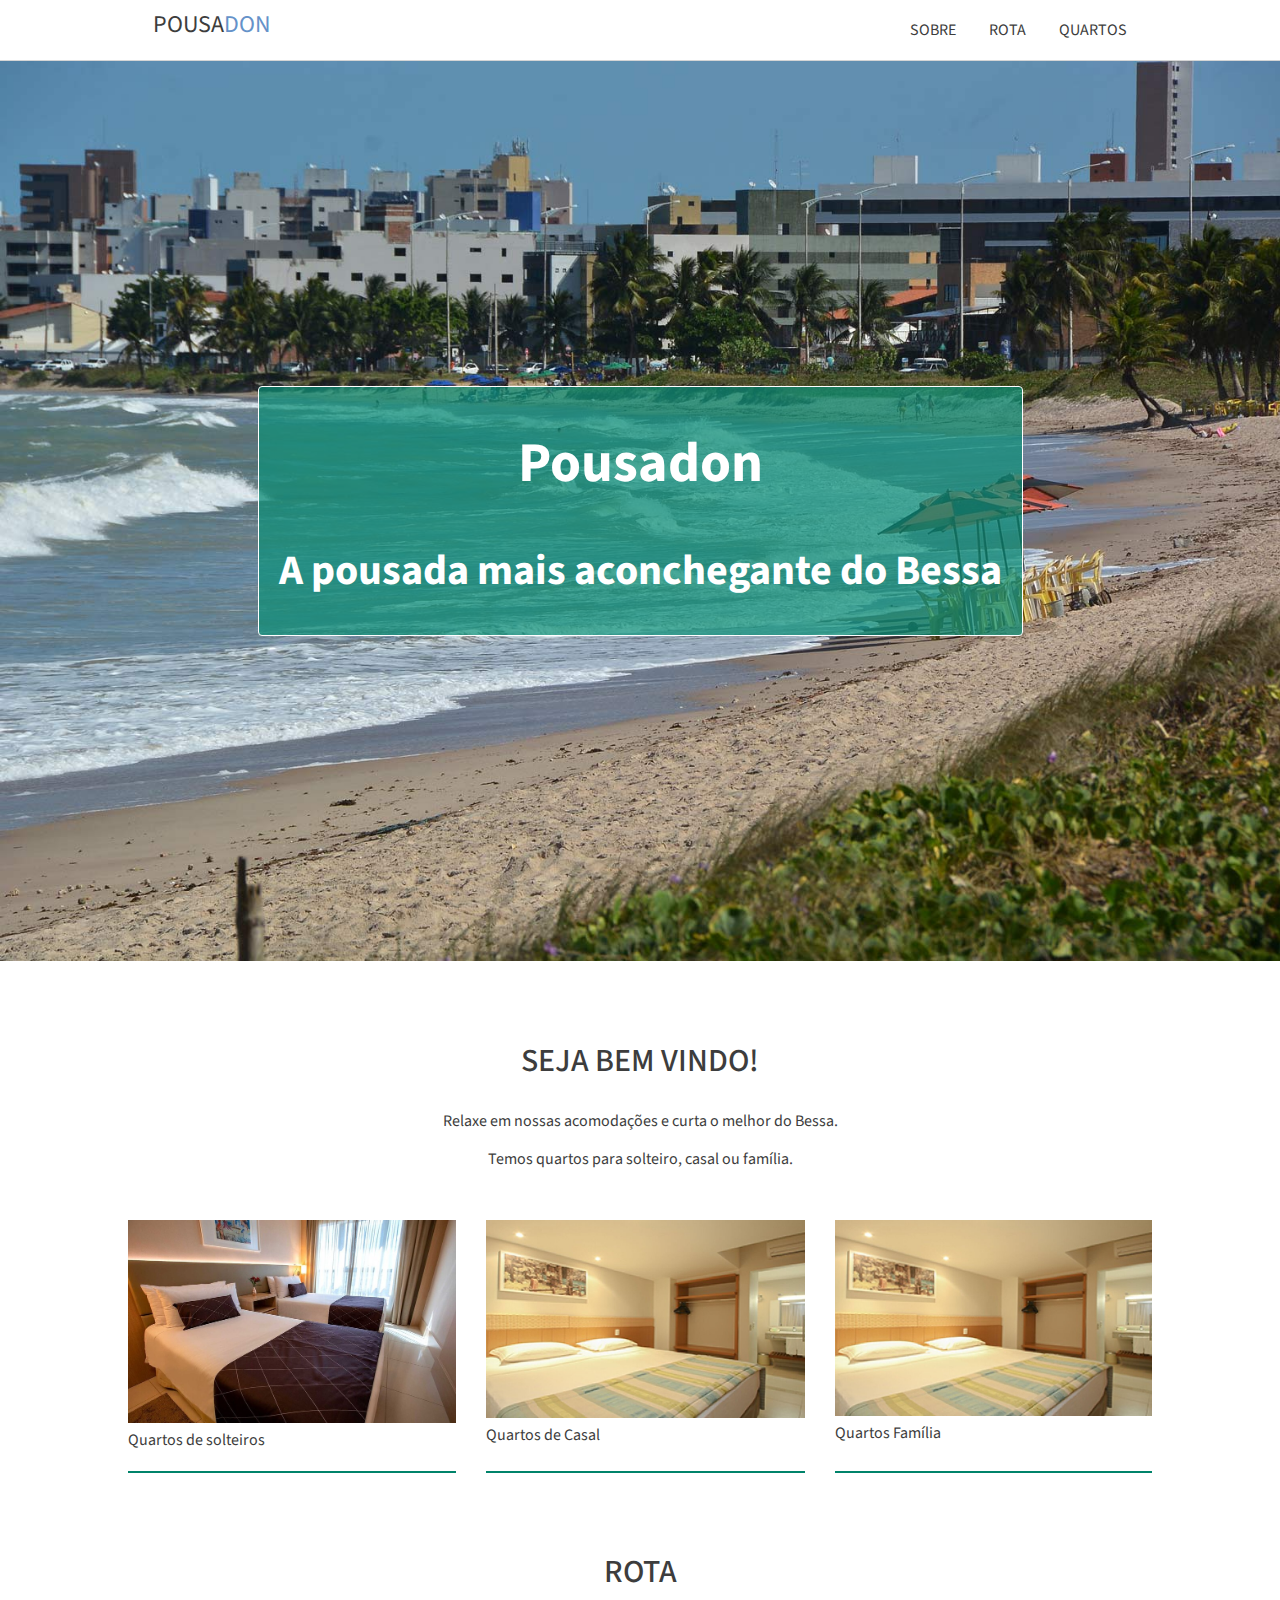
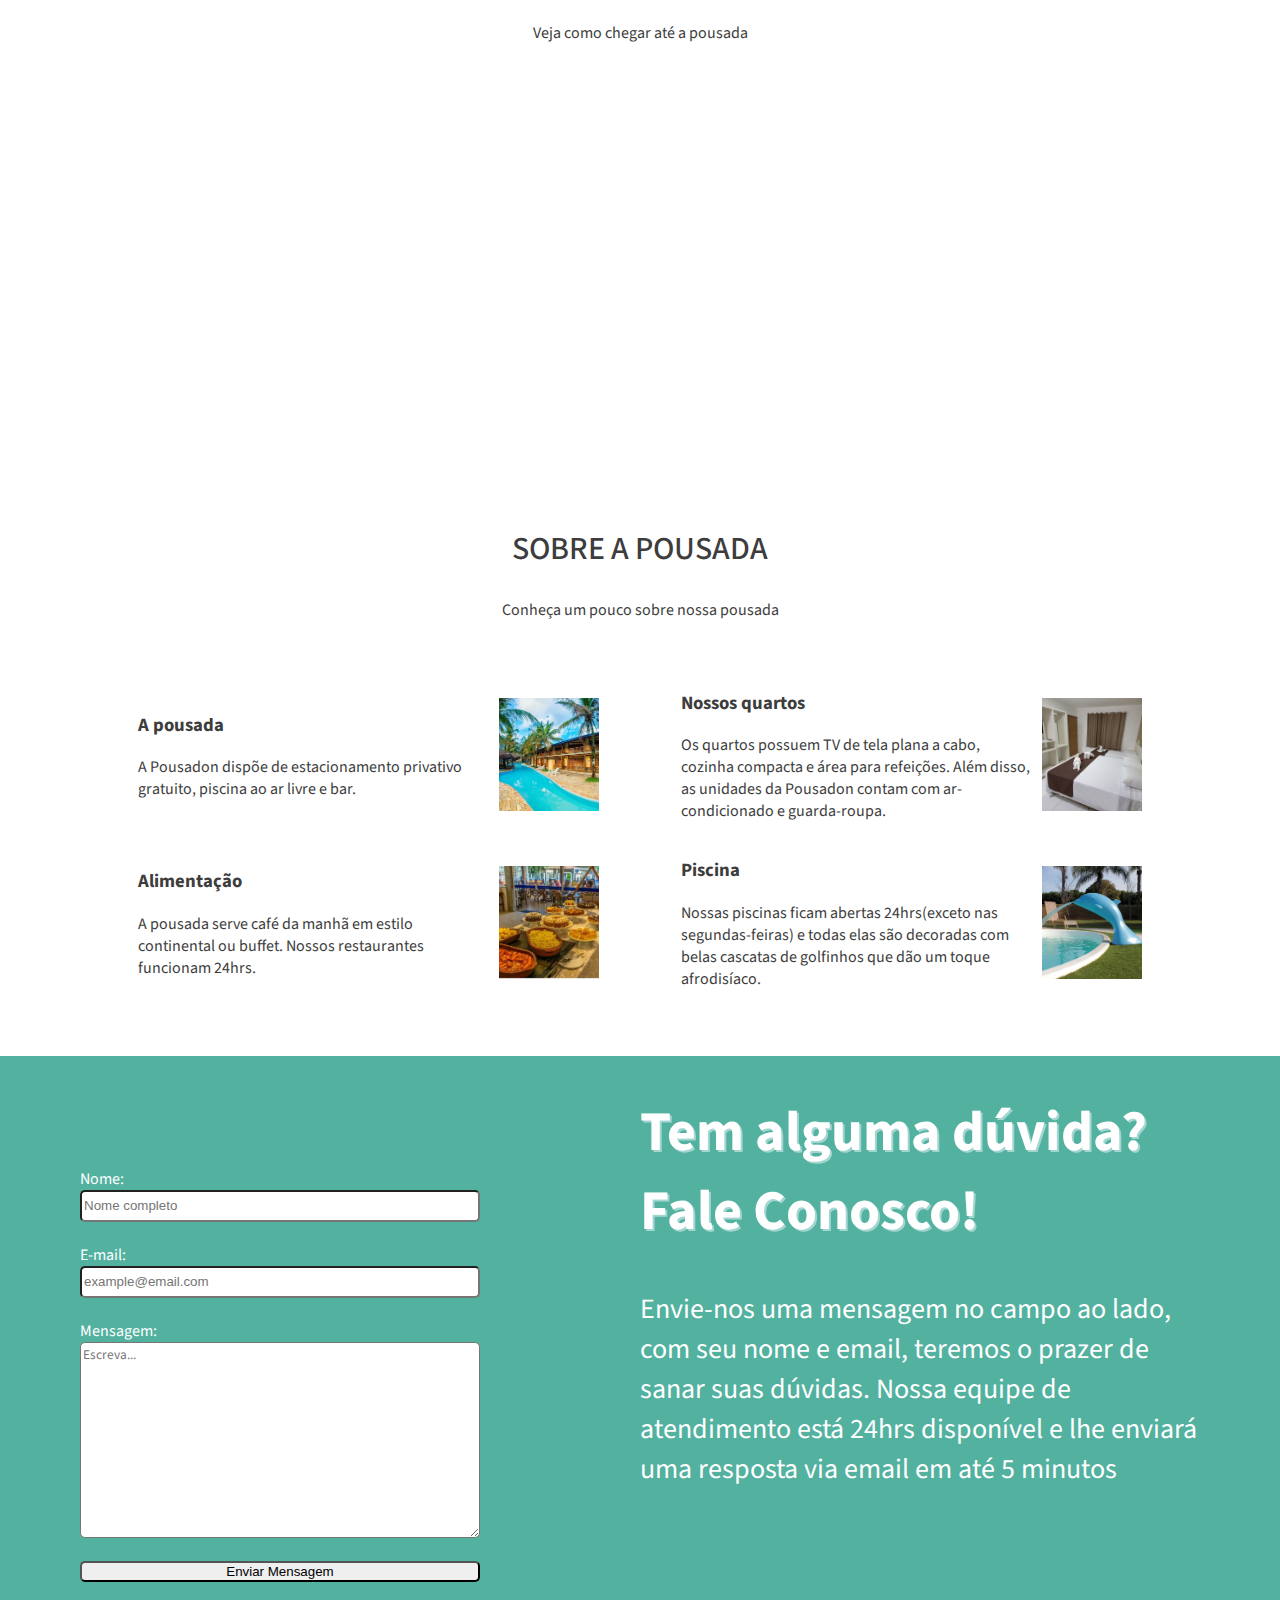
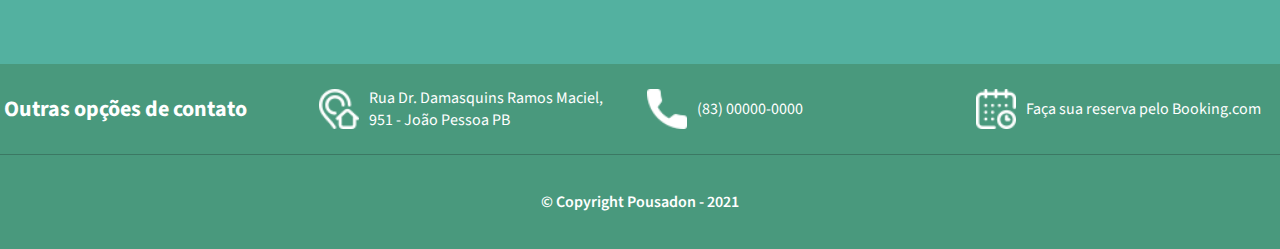
<file: index.html>
<!DOCTYPE html>
<html lang="pt-br">
<head>
    <meta charset="UTF-8">
    <meta http-equiv="X-UA-Compatible" content="IE=edge">
    <meta name="viewport" content="width=device-width, initial-scale=1.0">
    <link href="https://fonts.googleapis.com/css2?family=Source+Sans+Pro:ital,wght@0,200;0,300;0,400;0,600;0,700;0,900;1,200;1,300;1,400;1,600;1,700;1,900&display=swap" rel="stylesheet">
    <link rel="stylesheet" href="https://fonts.googleapis.com/icon?family=Material+Icons">
    <link rel="stylesheet" href="css/slide.css">
    <link rel="stylesheet" href="css/master.css">
    <link rel="stylesheet" href="css/responsivo.css">
    <title>Pousadon</title>
</head>
<body>
    <header>
        <div>
            <div class="topo">
                <div class="Container-topo limitador-container">  
                    <a href="index.html" class="logo">Pousa<span>Don</span></a>
                
                    <nav>
                        <a href="#sobre">Sobre</a>
                        <a href="#rota">Rota</a>
                        <a href="pages/quartos.html">Quartos</a>

                    </nav>
                </div>
            </div>
        </div>
    </header>

    <main>
        <div class="TopperFront">
            <div class="TopperFront-descricao">
                <h1>Pousadon</h1>
                <h2>A pousada mais aconchegante do Bessa</h2>
            </div>
        </div>

        <div class="titulo-setor limitador-container">
            <h2>Seja bem vindo!</h2>
            <p>Relaxe em nossas acomodações e curta o melhor do Bessa.</p>
            <p>Temos quartos para solteiro, casal ou família.</p>
        </div>

        <div class="quartos limitador-container">
            <a href="pages/quartos.html#solteiro" class="quarto"> <img src="img/quarto-solteiro1.jpg" alt="Quartos de solteiros" title="Quartos de solteiros"> Quartos de solteiros</a> 
            <a href="pages/quartos.html#casal" class="quarto"> <img src="img/quarto-casal1.jpg" alt="Quartos de Casal" title="Quartos de Casal"> Quartos de Casal</a> 
            <a href="pages/quartos.html#familia" class="quarto"> <img src="img/quarto-casal1.jpg" alt="Quartos Família" title="Quartos Família"> Quartos Família </a>       
        </div>

        <div id="rota" class="limitador-container titulo-setor">
            <h2>ROTA</h2>
            <p>Veja como chegar até a pousada</p>
        </div>
        <div>
            <iframe src="https://www.google.com/maps/embed?pb=!1m18!1m12!1m3!1d1979.7591668808386!2d-34.843483441952756!3d-7.065737836883127!2m3!1f0!2f0!3f0!3m2!1i1024!2i768!4f13.1!3m3!1m2!1s0x7acdde98f659e35%3A0x83767d354d56baf8!2sR.%20Dr.%20Damasquins%20Ramos%20Maciel%2C%20951%20-%20Bessa%2C%20Jo%C3%A3o%20Pessoa%20-%20PB%2C%2058035-090!5e0!3m2!1spt-BR!2sbr!4v1618340797886!5m2!1spt-BR!2sbr" width="100%" height="350" style="border:0;" allowfullscreen="" loading="lazy"></iframe>
        </div>

        <div id="sobre" class="limitador-container titulo-setor">
            <h2>SOBRE A POUSADA</h2>
            <p>Conheça um pouco sobre nossa pousada</p>
        </div>

        <div class="Miniaturas limitador-container">
            
            <div class="descricao">
                <div class="descricao-conteudo">
                    <h3>A pousada</h3>
                    <p> A Pousadon dispõe de estacionamento privativo gratuito, piscina ao ar livre e bar.</p>
                </div>
                <img class="miniatura-img" src="img/img1.jpg" alt="">
            </div>
            
    
            <div class="descricao">
                <div class="descricao-conteudo">
                    <h3>Nossos quartos</h3>
                    <p> Os quartos possuem TV de tela plana a cabo, cozinha compacta e área para refeições. Além disso, as unidades da Pousadon contam com ar-condicionado e guarda-roupa.
                    </p>
                </div>
                <img class="miniatura-img" src="img/img2.jpg" alt="">
            </div>

            <div class=descricao>
                <div class="descricao-conteudo">
                    <h3>Alimentação</h3>
                    <p> A pousada serve café da manhã em estilo continental ou buffet. Nossos restaurantes funcionam 24hrs.</p>
                </div>
                <img class="miniatura-img" src="img/img3.jpg" alt="">
            </div>

            <div class="descricao">
                <div class="descricao-conteudo">
                    <h3>Piscina</h3>
                    <p> Nossas piscinas ficam abertas 24hrs(exceto nas segundas-feiras) e todas elas são decoradas com belas cascatas de golfinhos que dão um toque afrodisíaco.</p>
                </div>
                <img class="miniatura-img"src="img/img5.jpg" alt="">
            </div>
        </div>
        <div class="bg">
            <div class="faleConosco">
                <div class="form">
                    <label for="nome"> Nome: </label>
                    <input type="text" id="Nome" name="nome" placeholder="Nome completo">
                    <br>
                    <label for="email"> E-mail: </label>
                    <input type="email" name="email" id="Email" placeholder="example@email.com">
                    <br>
                    <label for="mensagem"> Mensagem:  </label>
                    <textarea name="mensagem" id="mensagem" cols="30" rows="10" placeholder="Escreva..."></textarea>
                    <br>
                    <a href="#popup1"><input id="button" type="button" value="Enviar Mensagem"></a>
                </div>

                <div class="TextoFale">
                    <h1>Tem alguma dúvida? <br> Fale Conosco!</h1>
                    <p>Envie-nos uma mensagem no campo ao lado, com seu nome e email, teremos o prazer de sanar suas dúvidas. Nossa equipe de atendimento está 24hrs disponível e lhe enviará uma resposta via email em até 5 minutos </p>
                </div>

                <div id="popup1" class="overlay">
                    <div class="popup">
                        <i class="material-icons">check_circle</i><h2>Mensagem Enviada </h2>
                        <a class="close" href="#faleConosco">&times;</a>
                        <div class="content">
                            Sua mensagem foi enviada, aguarde em seu correio eletrônico a resposta da nossa equipe de atendimento!
                        </div>
                    </div>
                </div>
            </div>
        </div>
    </main>

    <footer>
        <div class="vaichegar">
            <p>Outras opções de contato </p>
          </div>
        
            <div class="contatos ldimitador-container">
                <div class="footer-info vaisumir">
                    <h4>Outras opções de contato</h4>
                </div>
                <a class="footer-info" target="_blank" href="https://goo.gl/maps/6bRTVwiTiPcTHHDd6">
                    <img class="footer-icon" src="img/icones/endereco.png" alt="Ícone endereco" title="Ícone endereco"/>
            
                    <p> Rua Dr. Damasquins Ramos Maciel, 951 - João Pessoa PB</p>
                </a>

                <a class="footer-info" a href="tel:+5583000000">
                    <img class="footer-icon gambiarradoCapeta" src="img/icones/telefone.png" alt="Ícone telefone" title="Ícone telefone"/>
            
                    <p>(83) 00000-0000</p>
                </a>

                <a class="footer-info " target="_blank" href="https://www.booking.com/searchresults.pt-br.html?aid=375635&label=msn-wLZ0m4wRNI00wFHQAaaO3w-79920787059858%3Atikwd-79920803013016%3Aaud-808219487%3Aloc-20%3Aneo%3Amte%3Adec%3Aqsbooking&sid=2a8bb9552ffa8cb4537b80d3c662046f&sb=1&src=searchresults&src_elem=sb&error_url=https%3A%2F%2Fwww.booking.com%2Fsearchresults.pt-br.html%3Faid%3D375635%3Blabel%3Dmsn-wLZ0m4wRNI00wFHQAaaO3w-79920787059858%253Atikwd-79920803013016%253Aaud-808219487%253Aloc-20%253Aneo%253Amte%253Adec%253Aqsbooking%3Bsid%3D2a8bb9552ffa8cb4537b80d3c662046f%3Btmpl%3Dsearchresults%3Bclass_interval%3D1%3Bdest_id%3D-666610%3Bdest_type%3Dcity%3Bdtdisc%3D0%3Binac%3D0%3Bindex_postcard%3D0%3Blabel_click%3Dundef%3Boffset%3D0%3Bpostcard%3D0%3Braw_dest_type%3Dcity%3Broom1%3DA%252CA%3Bsb_price_type%3Dtotal%3Bshw_aparth%3D1%3Bslp_r_match%3D0%3Bsrpvid%3D27c08af8135800df%3Bss_all%3D0%3Bssb%3Dempty%3Bsshis%3D0%3Btop_ufis%3D1%26%3B&ss=Jo%C3%A3o+Pessoa%2C+Para%C3%ADba%2C+Brasil&is_ski_area=&ssne=Rio+de+Janeiro&ssne_untouched=Rio+de+Janeiro&city=-666610&checkin_year=&checkin_month=&checkout_year=&checkout_month=&group_adults=2&group_children=0&no_rooms=1&from_sf=1&ss_raw=Jo%C3%A3o+Pessoa&ac_position=0&ac_langcode=xb&ac_click_type=b&dest_id=-649584&dest_type=city&iata=JPA&place_id_lat=-7.1216&place_id_lon=-34.88203&search_pageview_id=27c08af8135800df&search_selected=true&search_pageview_id=27c08af8135800df&ac_suggestion_list_length=5&ac_suggestion_theme_list_length=0">
                    <img class="footer-icon" src="img/icones/calendario.png" alt="Ícone calendario" title="Ícone calendario"/>
            
                    <p>Faça sua reserva pelo Booking.com</p>
                </a>

            </div>
            <div class="footer-copyright">
                <p>© Copyright Pousadon - 2021 </p>
            </div>
    </footer>    
</body>
</html>
</file>
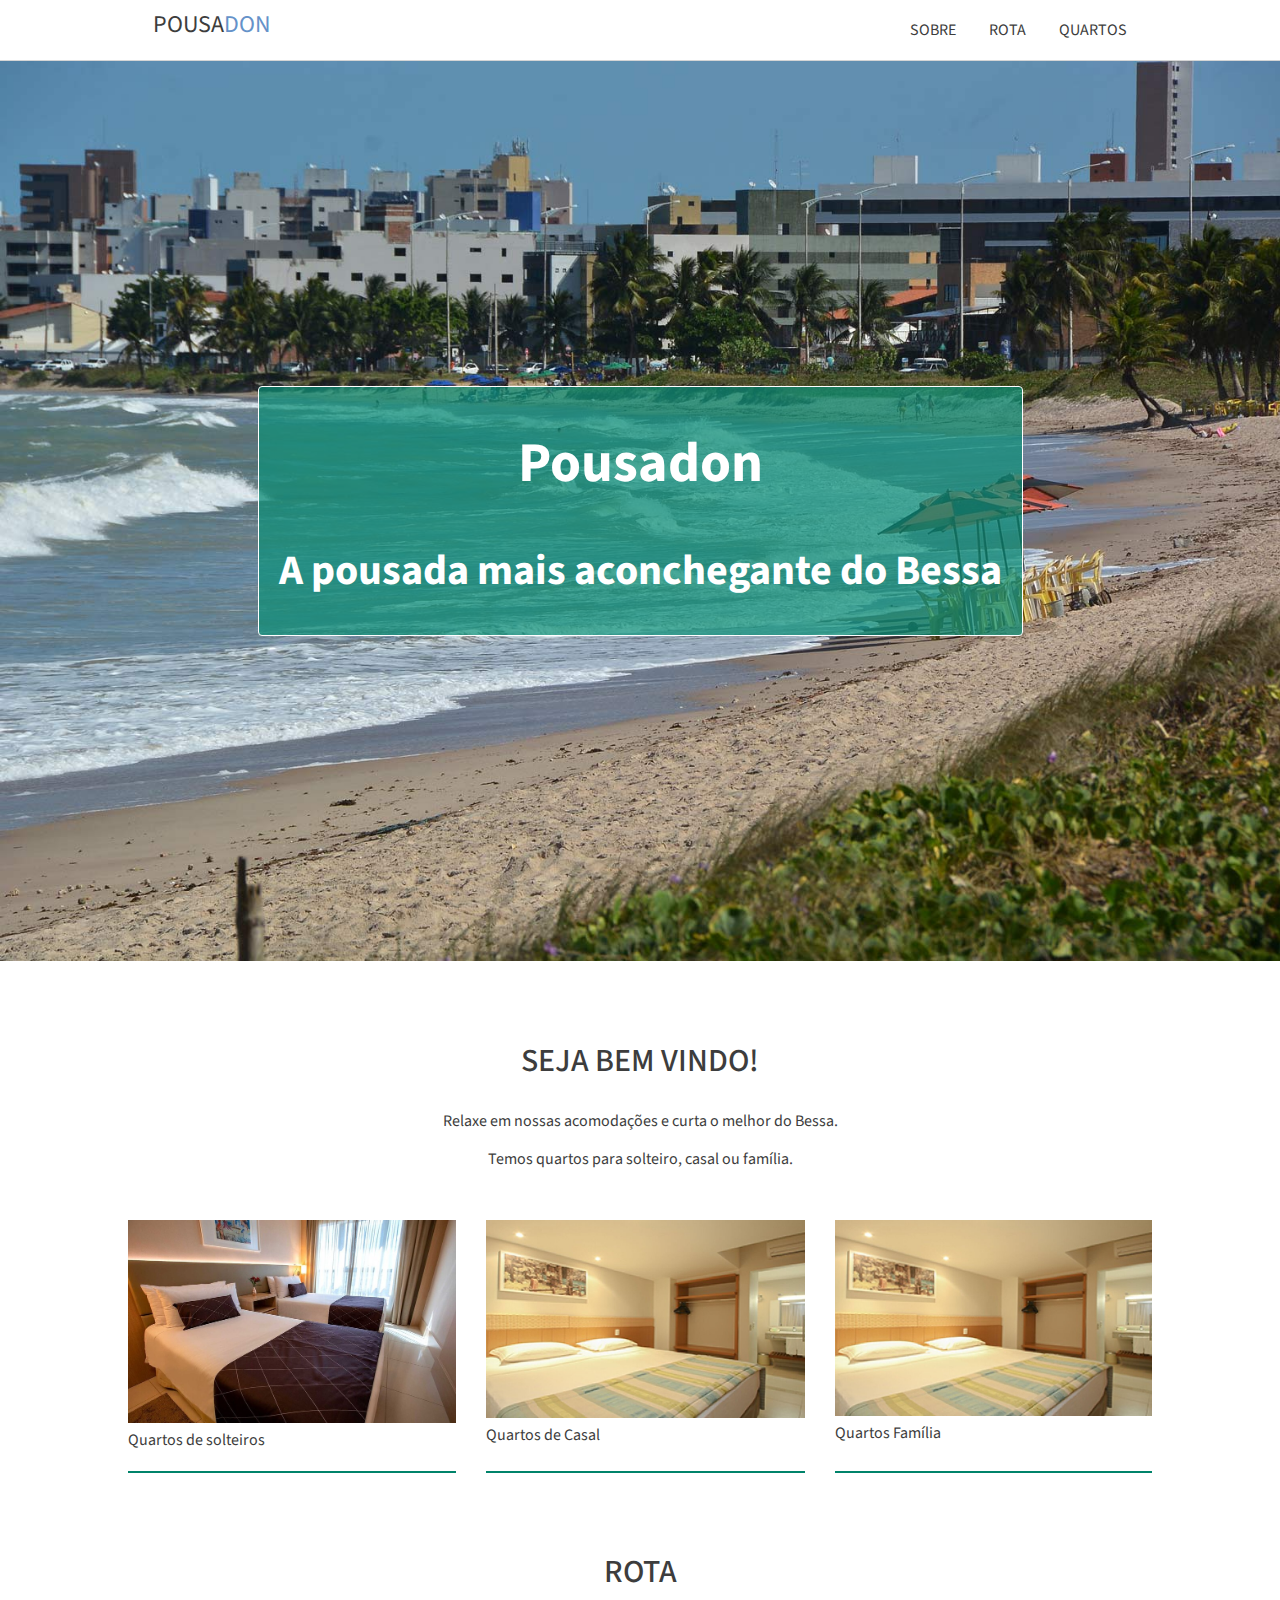
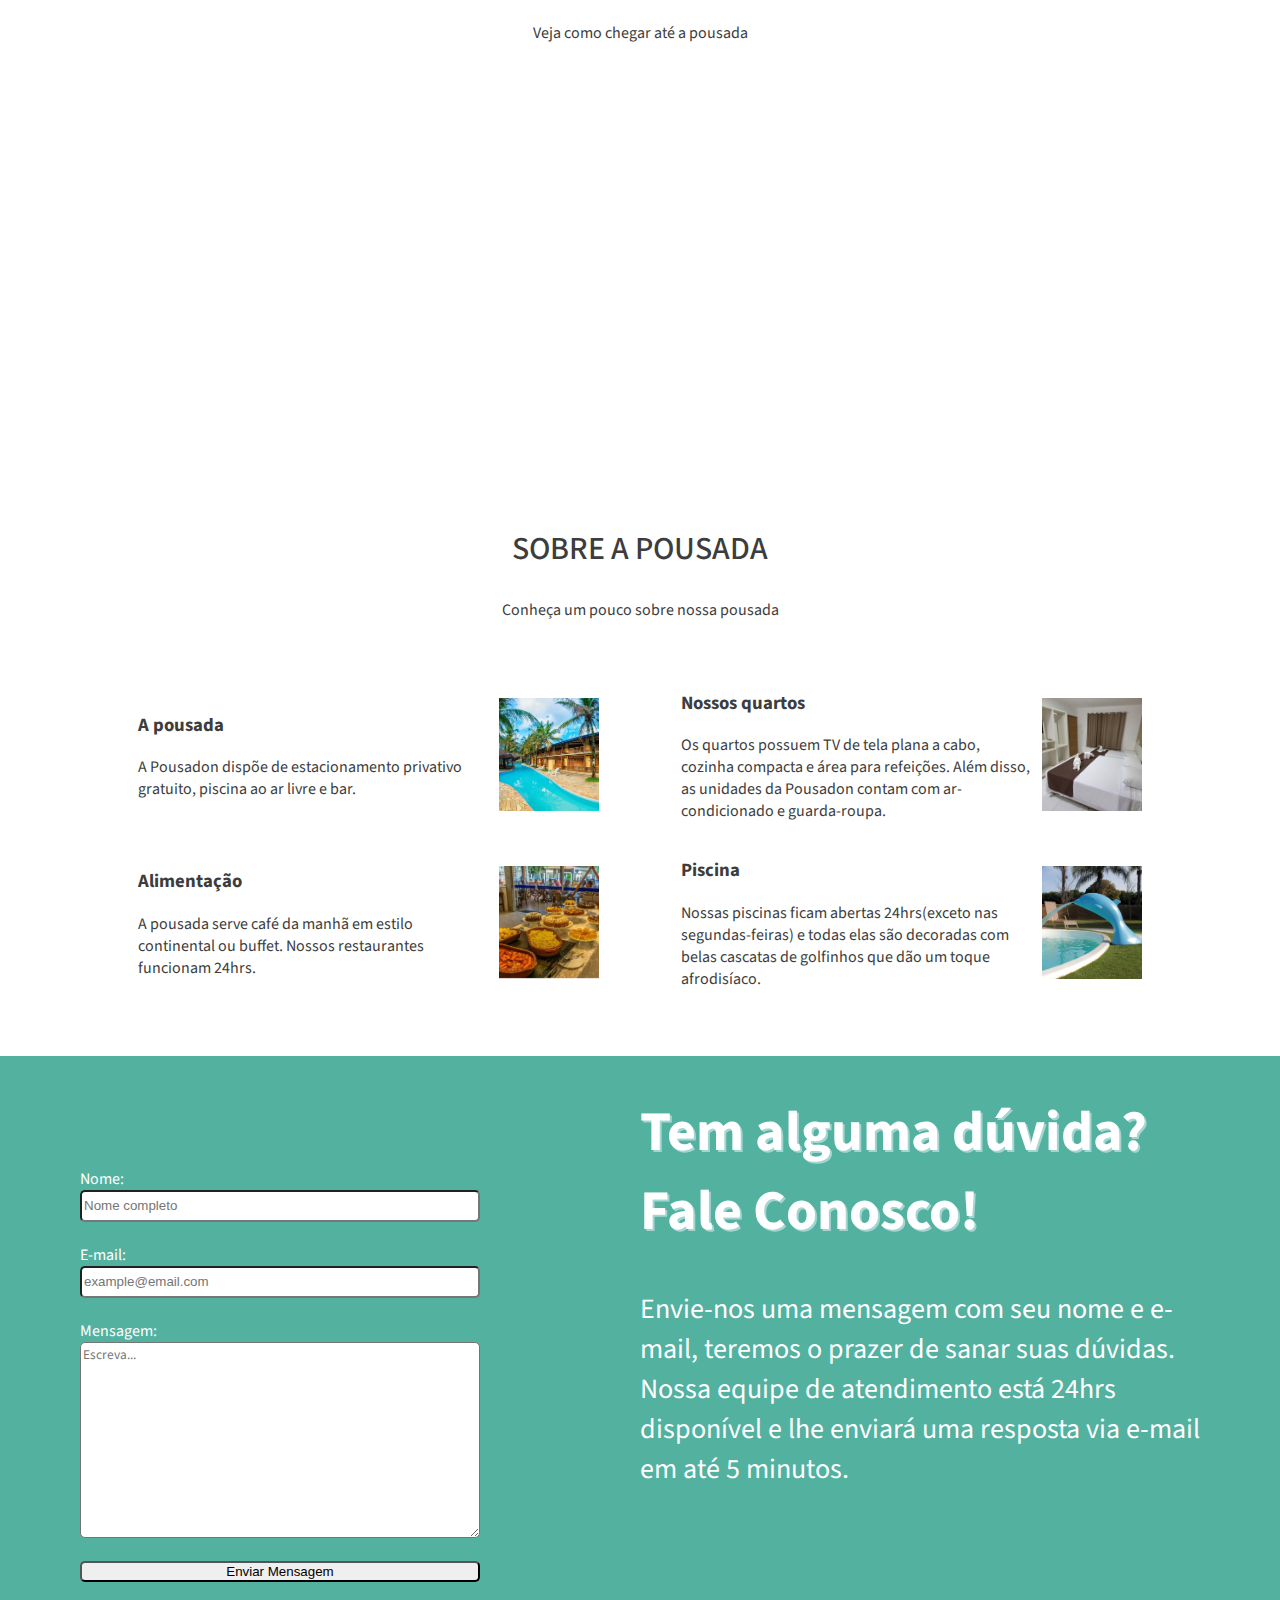
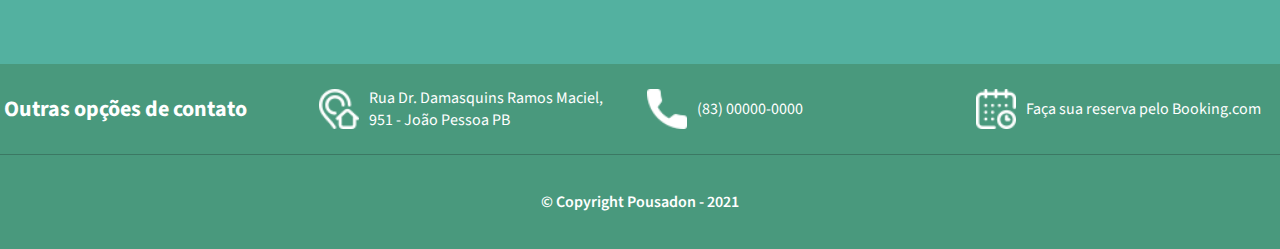
<file: Pousadon/index.html>
<!DOCTYPE html>
<html lang="pt-br">
<head>
    <meta charset="UTF-8">
    <meta http-equiv="X-UA-Compatible" content="IE=edge">
    <meta name="viewport" content="width=device-width, initial-scale=1.0">
    <link href="https://fonts.googleapis.com/css2?family=Source+Sans+Pro:ital,wght@0,200;0,300;0,400;0,600;0,700;0,900;1,200;1,300;1,400;1,600;1,700;1,900&display=swap" rel="stylesheet">
    <link rel="stylesheet" href="https://fonts.googleapis.com/icon?family=Material+Icons">
    <link rel="stylesheet" href="css/slide.css">
    <link rel="stylesheet" href="css/master.css">
    <link rel="stylesheet" href="css/responsivo.css">
    <title>Pousadon</title>
</head>
<body>
    <header>
        <div>
            <div class="topo">
                <div class="Container-topo limitador-container">  
                    <a href="index.html" class="logo">Pousa<span>Don</span></a>
                
                    <nav>
                        <a href="#sobre">Sobre</a>
                        <a href="#rota">Rota</a>
                        <a href="pages/quartos.html">Quartos</a>

                    </nav>
                </div>
            </div>
        </div>
    </header>

    <main>
        <div class="TopperFront">
            <div class="TopperFront-descricao">
                <h1>Pousadon</h1>
                <h2>A pousada mais aconchegante do Bessa</h2>
            </div>
        </div>

        <div class="titulo-setor limitador-container">
            <h2>Seja bem vindo!</h2>
            <p>Relaxe em nossas acomodações e curta o melhor do Bessa.</p>
            <p>Temos quartos para solteiro, casal ou família.</p>
        </div>

        <div class="quartos limitador-container">
            <a href="pages/quartos.html#solteiro" class="quarto"> <img src="img/quarto-solteiro1.jpg" alt="Quartos de solteiros" title="Quartos de solteiros"> Quartos de solteiros</a> 
            <a href="pages/quartos.html#casal" class="quarto"> <img src="img/quarto-casal1.jpg" alt="Quartos de Casal" title="Quartos de Casal"> Quartos de Casal</a> 
            <a href="pages/quartos.html#familia" class="quarto"> <img src="img/quarto-casal1.jpg" alt="Quartos Família" title="Quartos Família"> Quartos Família </a>       
        </div>

        <div id="rota" class="limitador-container titulo-setor">
            <h2>ROTA</h2>
            <p>Veja como chegar até a pousada</p>
        </div>
        <div>
            <iframe src="https://www.google.com/maps/embed?pb=!1m18!1m12!1m3!1d1979.7591668808386!2d-34.843483441952756!3d-7.065737836883127!2m3!1f0!2f0!3f0!3m2!1i1024!2i768!4f13.1!3m3!1m2!1s0x7acdde98f659e35%3A0x83767d354d56baf8!2sR.%20Dr.%20Damasquins%20Ramos%20Maciel%2C%20951%20-%20Bessa%2C%20Jo%C3%A3o%20Pessoa%20-%20PB%2C%2058035-090!5e0!3m2!1spt-BR!2sbr!4v1618340797886!5m2!1spt-BR!2sbr" width="100%" height="350" style="border:0;" allowfullscreen="" loading="lazy"></iframe>
        </div>

        <div id="sobre" class="limitador-container titulo-setor">
            <h2>SOBRE A POUSADA</h2>
            <p>Conheça um pouco sobre nossa pousada</p>
        </div>

        <div class="Miniaturas limitador-container">
            
            <div class="descricao">
                <div class="descricao-conteudo">
                    <h3>A pousada</h3>
                    <p> A Pousadon dispõe de estacionamento privativo gratuito, piscina ao ar livre e bar.</p>
                </div>
                <img class="miniatura-img" src="img/img1.jpg" alt="">
            </div>
            
    
            <div class="descricao">
                <div class="descricao-conteudo">
                    <h3>Nossos quartos</h3>
                    <p> Os quartos possuem TV de tela plana a cabo, cozinha compacta e área para refeições. Além disso, as unidades da Pousadon contam com ar-condicionado e guarda-roupa.
                    </p>
                </div>
                <img class="miniatura-img" src="img/img2.jpg" alt="">
            </div>

            <div class=descricao>
                <div class="descricao-conteudo">
                    <h3>Alimentação</h3>
                    <p> A pousada serve café da manhã em estilo continental ou buffet. Nossos restaurantes funcionam 24hrs.</p>
                </div>
                <img class="miniatura-img" src="img/img3.jpg" alt="">
            </div>

            <div class="descricao">
                <div class="descricao-conteudo">
                    <h3>Piscina</h3>
                    <p> Nossas piscinas ficam abertas 24hrs(exceto nas segundas-feiras) e todas elas são decoradas com belas cascatas de golfinhos que dão um toque afrodisíaco.</p>
                </div>
                <img class="miniatura-img"src="img/img5.jpg" alt="">
            </div>
        </div>
        <div class="bg">
            <div class="faleConosco">
                <div class="form">
                    <label for="nome"> Nome: </label>
                    <input type="text" id="Nome" name="nome" placeholder="Nome completo">
                    <br>
                    <label for="email"> E-mail: </label>
                    <input type="email" name="email" id="Email" placeholder="example@email.com">
                    <br>
                    <label for="mensagem"> Mensagem:  </label>
                    <textarea name="mensagem" id="mensagem" cols="30" rows="10" placeholder="Escreva..."></textarea>
                    <br>
                    <a href="#popup1"><input id="button" type="button" value="Enviar Mensagem"></a>
                </div>

                <div class="TextoFale">
                    <h1>Tem alguma dúvida? <br> Fale Conosco!</h1>
                    <p>Envie-nos uma mensagem com seu nome e e-mail, teremos o prazer de sanar suas dúvidas. Nossa equipe de atendimento está 24hrs disponível e lhe enviará uma resposta via e-mail em até 5 minutos. </p>
                </div>

                <div id="popup1" class="overlay">
                    <div class="popup">
                        <i class="material-icons">check_circle</i><h2>Mensagem Enviada </h2>
                        <a class="close" href="#faleConosco">&times;</a>
                        <div class="content">
                            Sua mensagem foi enviada, aguarde em seu correio eletrônico a resposta da nossa equipe de atendimento!
                        </div>
                    </div>
                </div>
            </div>
        </div>
    </main>

    <footer>
        <div class="vaichegar">
            <p>Outras opções de contato </p>
          </div>
        
            <div class="contatos ldimitador-container">
                <div class="footer-info vaisumir">
                    <h4>Outras opções de contato</h4>
                </div>
                <a class="footer-info" target="_blank" href="https://goo.gl/maps/6bRTVwiTiPcTHHDd6">
                    <img class="footer-icon" src="img/icones/endereco.png" alt="Ícone endereco" title="Ícone endereco"/>
            
                    <p> Rua Dr. Damasquins Ramos Maciel, 951 - João Pessoa PB</p>
                </a>

                <a class="footer-info" a href="tel:+5583000000">
                    <img class="footer-icon gambiarradoCapeta" src="img/icones/telefone.png" alt="Ícone telefone" title="Ícone telefone"/>
            
                    <p>(83) 00000-0000</p>
                </a>

                <a class="footer-info " target="_blank" href="https://www.booking.com/searchresults.pt-br.html?aid=375635&label=msn-wLZ0m4wRNI00wFHQAaaO3w-79920787059858%3Atikwd-79920803013016%3Aaud-808219487%3Aloc-20%3Aneo%3Amte%3Adec%3Aqsbooking&sid=2a8bb9552ffa8cb4537b80d3c662046f&sb=1&src=searchresults&src_elem=sb&error_url=https%3A%2F%2Fwww.booking.com%2Fsearchresults.pt-br.html%3Faid%3D375635%3Blabel%3Dmsn-wLZ0m4wRNI00wFHQAaaO3w-79920787059858%253Atikwd-79920803013016%253Aaud-808219487%253Aloc-20%253Aneo%253Amte%253Adec%253Aqsbooking%3Bsid%3D2a8bb9552ffa8cb4537b80d3c662046f%3Btmpl%3Dsearchresults%3Bclass_interval%3D1%3Bdest_id%3D-666610%3Bdest_type%3Dcity%3Bdtdisc%3D0%3Binac%3D0%3Bindex_postcard%3D0%3Blabel_click%3Dundef%3Boffset%3D0%3Bpostcard%3D0%3Braw_dest_type%3Dcity%3Broom1%3DA%252CA%3Bsb_price_type%3Dtotal%3Bshw_aparth%3D1%3Bslp_r_match%3D0%3Bsrpvid%3D27c08af8135800df%3Bss_all%3D0%3Bssb%3Dempty%3Bsshis%3D0%3Btop_ufis%3D1%26%3B&ss=Jo%C3%A3o+Pessoa%2C+Para%C3%ADba%2C+Brasil&is_ski_area=&ssne=Rio+de+Janeiro&ssne_untouched=Rio+de+Janeiro&city=-666610&checkin_year=&checkin_month=&checkout_year=&checkout_month=&group_adults=2&group_children=0&no_rooms=1&from_sf=1&ss_raw=Jo%C3%A3o+Pessoa&ac_position=0&ac_langcode=xb&ac_click_type=b&dest_id=-649584&dest_type=city&iata=JPA&place_id_lat=-7.1216&place_id_lon=-34.88203&search_pageview_id=27c08af8135800df&search_selected=true&search_pageview_id=27c08af8135800df&ac_suggestion_list_length=5&ac_suggestion_theme_list_length=0">
                    <img class="footer-icon" src="img/icones/calendario.png" alt="Ícone calendario" title="Ícone calendario"/>
            
                    <p>Faça sua reserva pelo Booking.com</p>
                </a>

            </div>
            <div class="footer-copyright">
                <p>© Copyright Pousadon - 2021 </p>
            </div>
    </footer>    
</body>
</html>
</file>
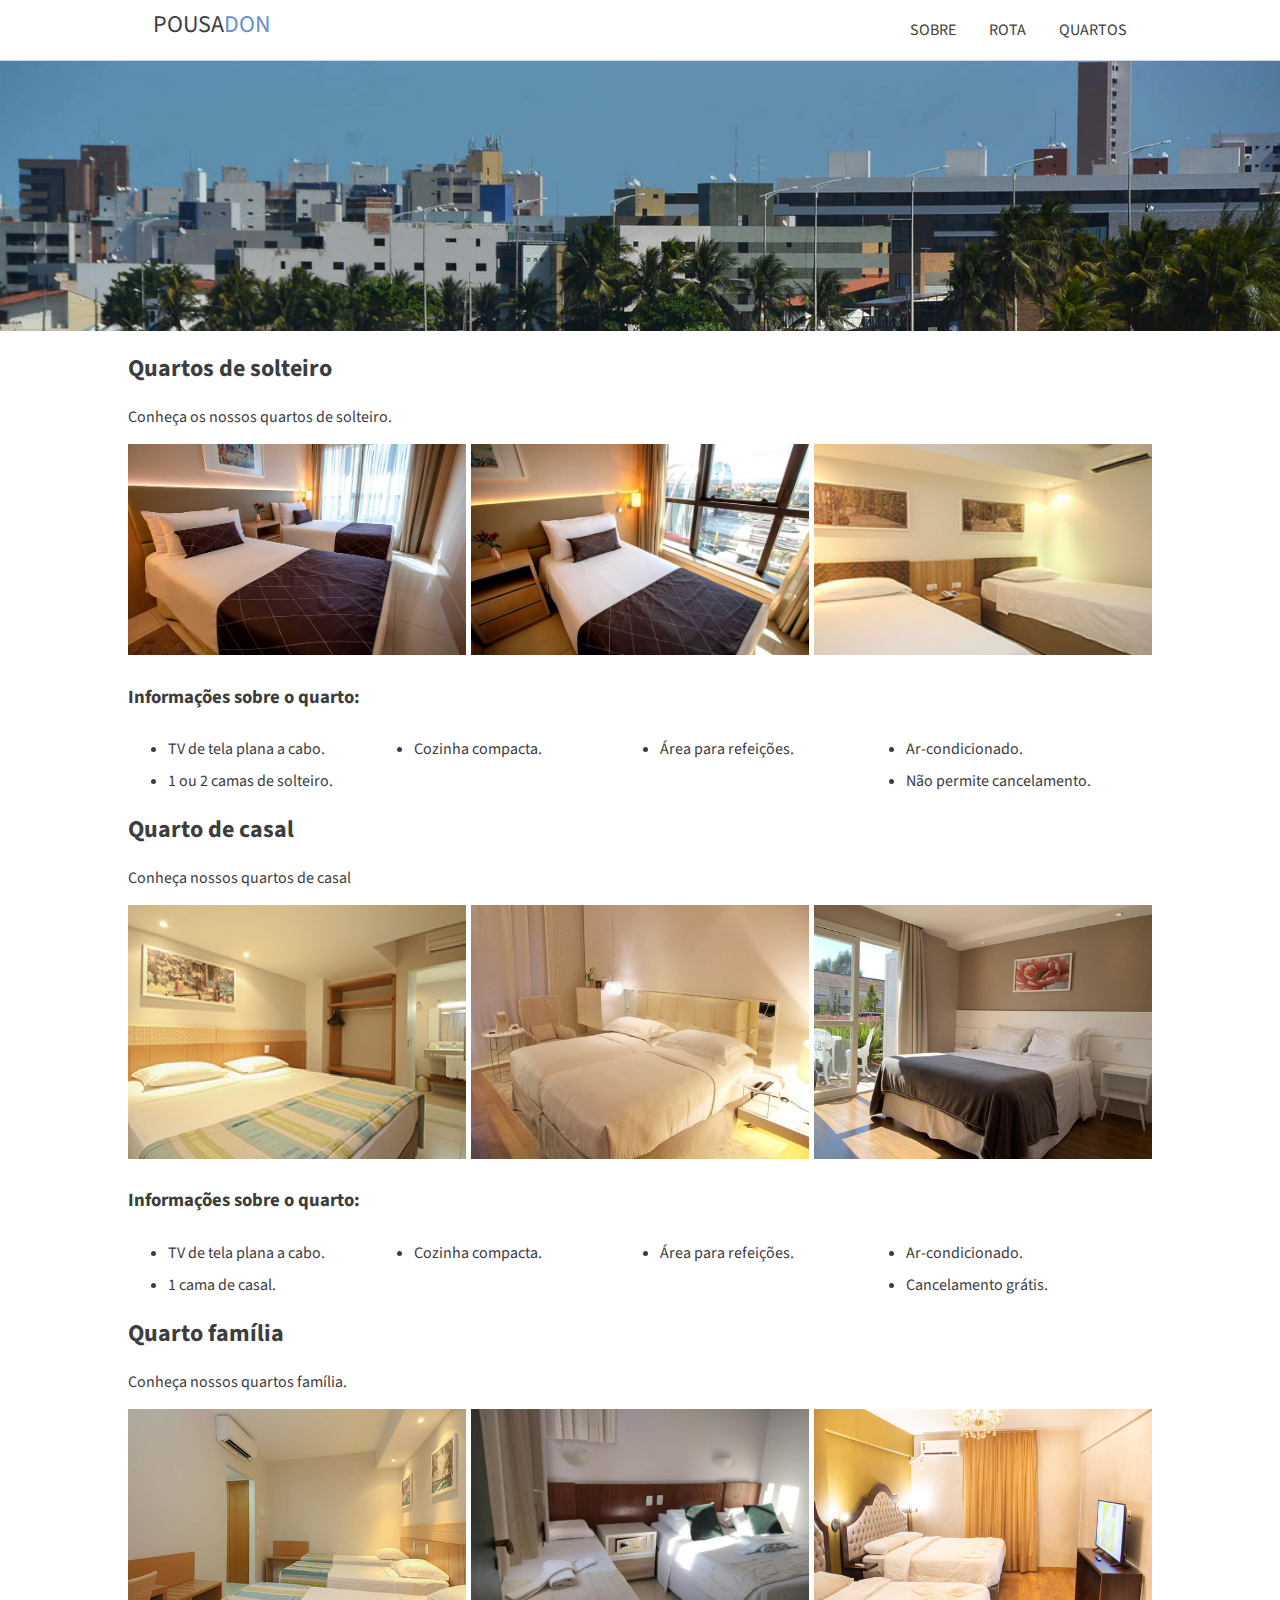
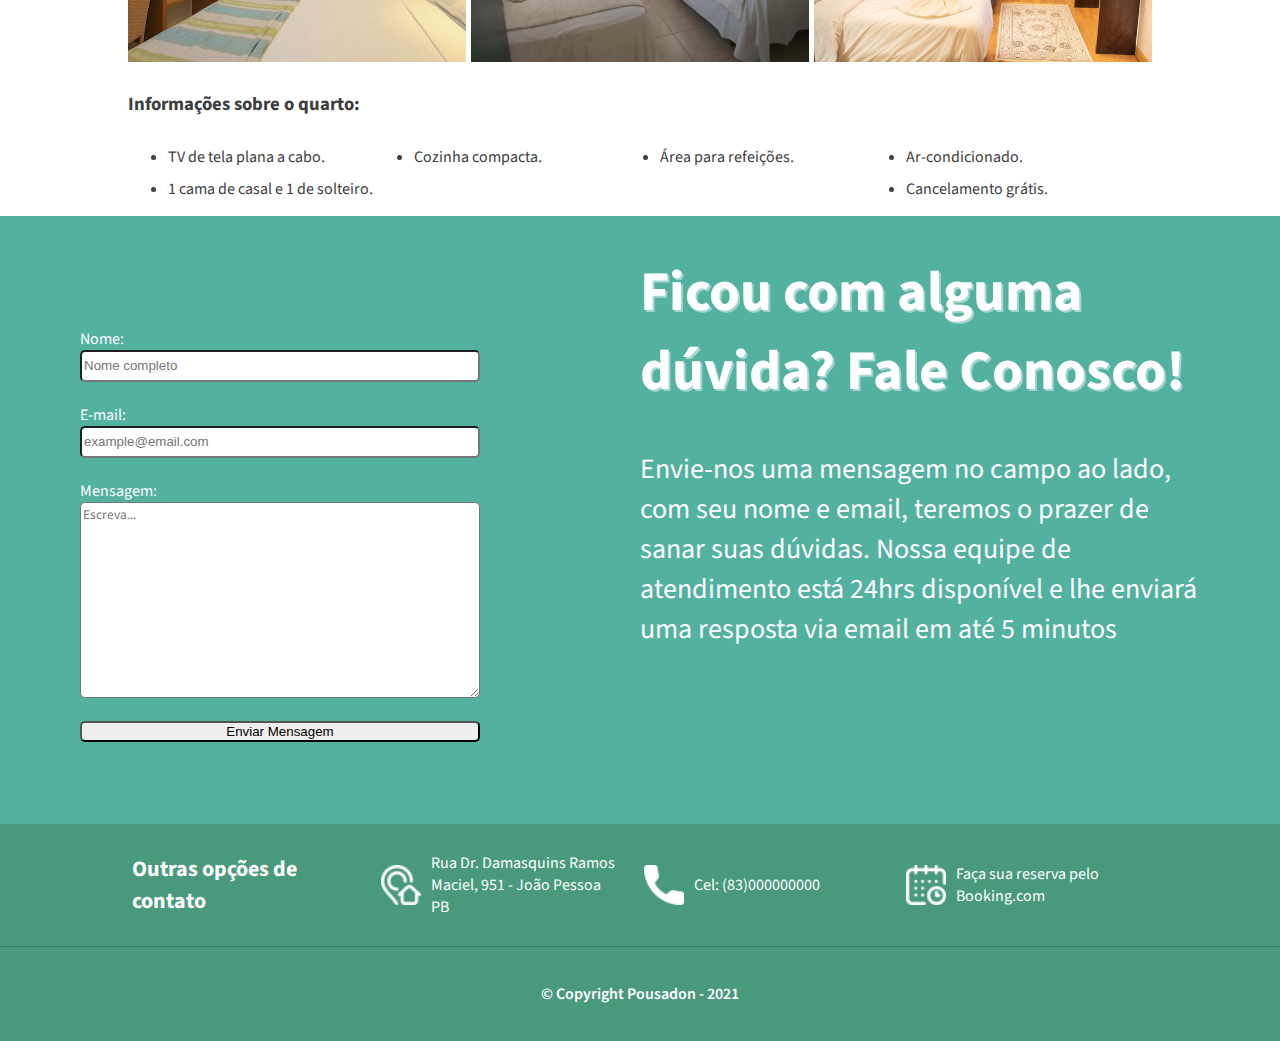
<file: pages/quartos.html>
<!DOCTYPE html>
<html lang="pt-BR">
<head>
  <meta charset="UTF-8">
  <meta name="viewport" content="width=device-width, initial-scale=1.0">
  <title>Pousadon</title>
  <link rel="stylesheet" href="../css/master.css">
  <link rel="stylesheet" href="../css/quartos.css">
  <link rel="preconnect" href="https://fonts.gstatic.com">
  <link rel="stylesheet" href="https://fonts.googleapis.com/icon?family=Material+Icons">
  <link rel="stylesheet" href="../css/slide.css">
  <link rel="stylesheet" href="../css/responsivo.css">
  <link href="https://fonts.googleapis.com/css2?family=Source+Sans+Pro:ital,wght@0,200;0,300;0,400;0,600;0,700;0,900;1,200;1,300;1,400;1,600;1,700;1,900&display=swap" rel="stylesheet">
</head>
<body>
  <header>
    <div class="topo">
      <div class="Container-topo limitador-container">
        <a href="../index.html" class="logo">Pousa<span>Don</span></a>

        <nav>
          <a class="link" href="../index.html#sobre">Sobre</a>
          <a class="link" href="../index.html#rota">Rota</a>
          <a class="link" href="#solteiro">Quartos</a>
        </nav>
      </div>
    </div>
  </header>

  <main>
    <div class="TopperFront titulo-galeria"></div>

    <div id="solteiro" class="limitador-container titulo-box">
      <h2>Quartos de solteiro</h2>

      <p>Conheça os nossos quartos de solteiro.</p>
    </div>

    <div class="quartos limitador-container quartos-galeria">
      <img class="quartos-img" src="../img/quarto-solteiro1.jpg" alt="Quarto de solteiro 1" title="Quarto de solteiro 1">
      <img class="quartos-img" src="../img/quarto-solteiro2.jpg" alt="Quarto de solteiro 2" title="Quarto de solteiro 2">
      <img class="quartos-img" src="../img/quarto-solteiro3.jpg" alt="Quarto de solteiro 3" title="Quarto de solteiro 3">
      <div class="solteiroBGResponsivo"><img src="../img/quarto-solteiro1.jpg" ></div>
    </div>
    

    <div class="limitador-container titulo-box">
      <h3>Informações sobre o quarto:</h3>

      <ul class="quarto-informacoes">
        <li>TV de tela plana a cabo.</li>
        <li>Cozinha compacta.</li>
        <li>Área para refeições.</li>
        <li>Ar-condicionado.</li>
        <li>1 ou 2 camas de solteiro.</li>
        <li>Não permite cancelamento.</li>
      </ul>
    </div>


    <div id="casal" class="limitador-container titulo-box">
      <h2>Quarto de casal</h2>

      <p>Conheça nossos quartos de casal</p>
    </div>

    <div class="quartos limitador-container">
      <img class="quartos-img" src="../img/quarto-casal1.jpg" alt="Quarto de casal 1" title="Quarto de casal 1">
      <img class="quartos-img" src="../img/quarto-casal2.jpg" alt="Quarto de casal 2" title="Quarto de casal 2">
      <img class="quartos-img" src="../img/quarto-casal3.jpg" alt="Quarto de casal 3" title="Quarto de casal 3">
      <div class="casalBGResponsivo"><img src="../img/quarto-casal1.jpg" ></div>
    </div>
    

    <div class="limitador-container titulo-box">
      <h3>Informações sobre o quarto:</h3>

      <ul class="quarto-informacoes">
        <li>TV de tela plana a cabo.</li>
        <li>Cozinha compacta.</li>
        <li>Área para refeições.</li>
        <li>Ar-condicionado.</li>
        <li>1 cama de casal.</li>
        <li>Cancelamento grátis.</li>
      </ul>
    </div>

    <div id="familia" class="limitador-container titulo-box">
      <h2>Quarto família</h2>

      <p>Conheça nossos quartos família.</p>
    </div>

    <div class="quartos limitador-container quartos-galeria">
      <img class="quartos-img" src="../img/quarto-familia1.jpg" alt="Quarto família 1" title="Quarto família 1">
      <img class="quartos-img" src="../img/quarto-familia2.jpg" alt="Quarto família 2" title="Quarto família 2">
      <img class="quartos-img" src="../img/quarto-familia3.jpg" alt="Quarto família 3" title="Quarto família 3">
      <div class="familiaBGResponsivo"><img src="../img/quarto-familia1.jpg" ></div>
    </div>
    

    <div class="limitador-container titulo-box">
      <h3>Informações sobre o quarto:</h3>

      <ul class="quarto-informacoes">
        <li>TV de tela plana a cabo.</li>
        <li>Cozinha compacta.</li>
        <li>Área para refeições.</li>
        <li>Ar-condicionado.</li>
        <li>1 cama de casal e 1 de solteiro.</li>
        <li>Cancelamento grátis.</li>
      </ul>
    </div>

    <div class="bg">
      <div class="faleConosco">
          <div class="form">
              <label for="nome"> Nome: </label>
              <input type="text" id="Nome" name="nome" placeholder="Nome completo">
              <br>
              <label for="email"> E-mail: </label>
              <input type="email" name="email" id="Email" placeholder="example@email.com">
              <br>
              <label for="mensagem"> Mensagem:  </label>
              <textarea name="mensagem" id="mensagem" cols="30" rows="10" placeholder="Escreva..."></textarea>
              <br>
              <a href="#popup1"><input id="button" type="button" value="Enviar Mensagem"></a>
          </div>

          <div class="TextoFale">
              <h1>Ficou com alguma dúvida? Fale Conosco!</h1>
              <p>Envie-nos uma mensagem no campo ao lado, com seu nome e email, teremos o prazer de sanar suas dúvidas. Nossa equipe de atendimento está 24hrs disponível e lhe enviará uma resposta via email em até 5 minutos </p>
          </div>

          <div id="popup1" class="overlay">
              <div class="popup">
                  <i class="material-icons">check_circle</i><h2>Mensagem Enviada </h2>
                  <a class="close" href="#faleConosco">&times;</a>
                  <div class="content">
                      Sua mensagem foi enviada, aguarde em seu correio eletrônico a resposta da nossa equipe de atendimento!
                  </div>
              </div>
          </div>
      </div>
    </div>
  </main>

  <footer>
    <div class="vaichegar">
      <p>Outras opções de contato </p>
    </div>
    <div class="contatos limitador-container ">
      
      <div class="footer-info vaisumir">
        <h4>Outras opções de contato</h4>
      </div>

      <a class="footer-info" target="_blank" href="https://goo.gl/maps/6bRTVwiTiPcTHHDd6">
        <img class="footer-icon" src="../img/icones/endereco.png" alt="Ícone endereco" title="Ícone endereco"/>

        <p>Rua Dr. Damasquins Ramos Maciel, 951 - João Pessoa PB</p>
      </a>

      <a class="footer-info" a href="tel:+5583000000">
        <img class="footer-icon https://aldanbr.github.io/Pousadon/" src="../img/icones/telefone.png" alt="Ícone telefone" title="Ícone telefone"/>

        <p>Cel: (83)000000000</p>
      </a>

      <a class="footer-info" target="_blank" href="https://www.booking.com/searchresults.pt-br.html?aid=375635&label=msn-wLZ0m4wRNI00wFHQAaaO3w-79920787059858%3Atikwd-79920803013016%3Aaud-808219487%3Aloc-20%3Aneo%3Amte%3Adec%3Aqsbooking&sid=2a8bb9552ffa8cb4537b80d3c662046f&sb=1&src=searchresults&src_elem=sb&error_url=https%3A%2F%2Fwww.booking.com%2Fsearchresults.pt-br.html%3Faid%3D375635%3Blabel%3Dmsn-wLZ0m4wRNI00wFHQAaaO3w-79920787059858%253Atikwd-79920803013016%253Aaud-808219487%253Aloc-20%253Aneo%253Amte%253Adec%253Aqsbooking%3Bsid%3D2a8bb9552ffa8cb4537b80d3c662046f%3Btmpl%3Dsearchresults%3Bclass_interval%3D1%3Bdest_id%3D-666610%3Bdest_type%3Dcity%3Bdtdisc%3D0%3Binac%3D0%3Bindex_postcard%3D0%3Blabel_click%3Dundef%3Boffset%3D0%3Bpostcard%3D0%3Braw_dest_type%3Dcity%3Broom1%3DA%252CA%3Bsb_price_type%3Dtotal%3Bshw_aparth%3D1%3Bslp_r_match%3D0%3Bsrpvid%3D27c08af8135800df%3Bss_all%3D0%3Bssb%3Dempty%3Bsshis%3D0%3Btop_ufis%3D1%26%3B&ss=Jo%C3%A3o+Pessoa%2C+Para%C3%ADba%2C+Brasil&is_ski_area=&ssne=Rio+de+Janeiro&ssne_untouched=Rio+de+Janeiro&city=-666610&checkin_year=&checkin_month=&checkout_year=&checkout_month=&group_adults=2&group_children=0&no_rooms=1&from_sf=1&ss_raw=Jo%C3%A3o+Pessoa&ac_position=0&ac_langcode=xb&ac_click_type=b&dest_id=-649584&dest_type=city&iata=JPA&place_id_lat=-7.1216&place_id_lon=-34.88203&search_pageview_id=27c08af8135800df&search_selected=true&search_pageview_id=27c08af8135800df&ac_suggestion_list_length=5&ac_suggestion_theme_list_length=0">
        <img class="footer-icon" src="../img/icones/calendario.png" alt="Ícone calendario" title="Ícone calendario"/>

        <p>Faça sua reserva pelo Booking.com</p>
        
      </a>
      
      </div>

      <div class="footer-copyright">
        <p>© Copyright Pousadon - 2021 </p>
      </div>
    </div>
  </footer>
</body>
</html>
</file>
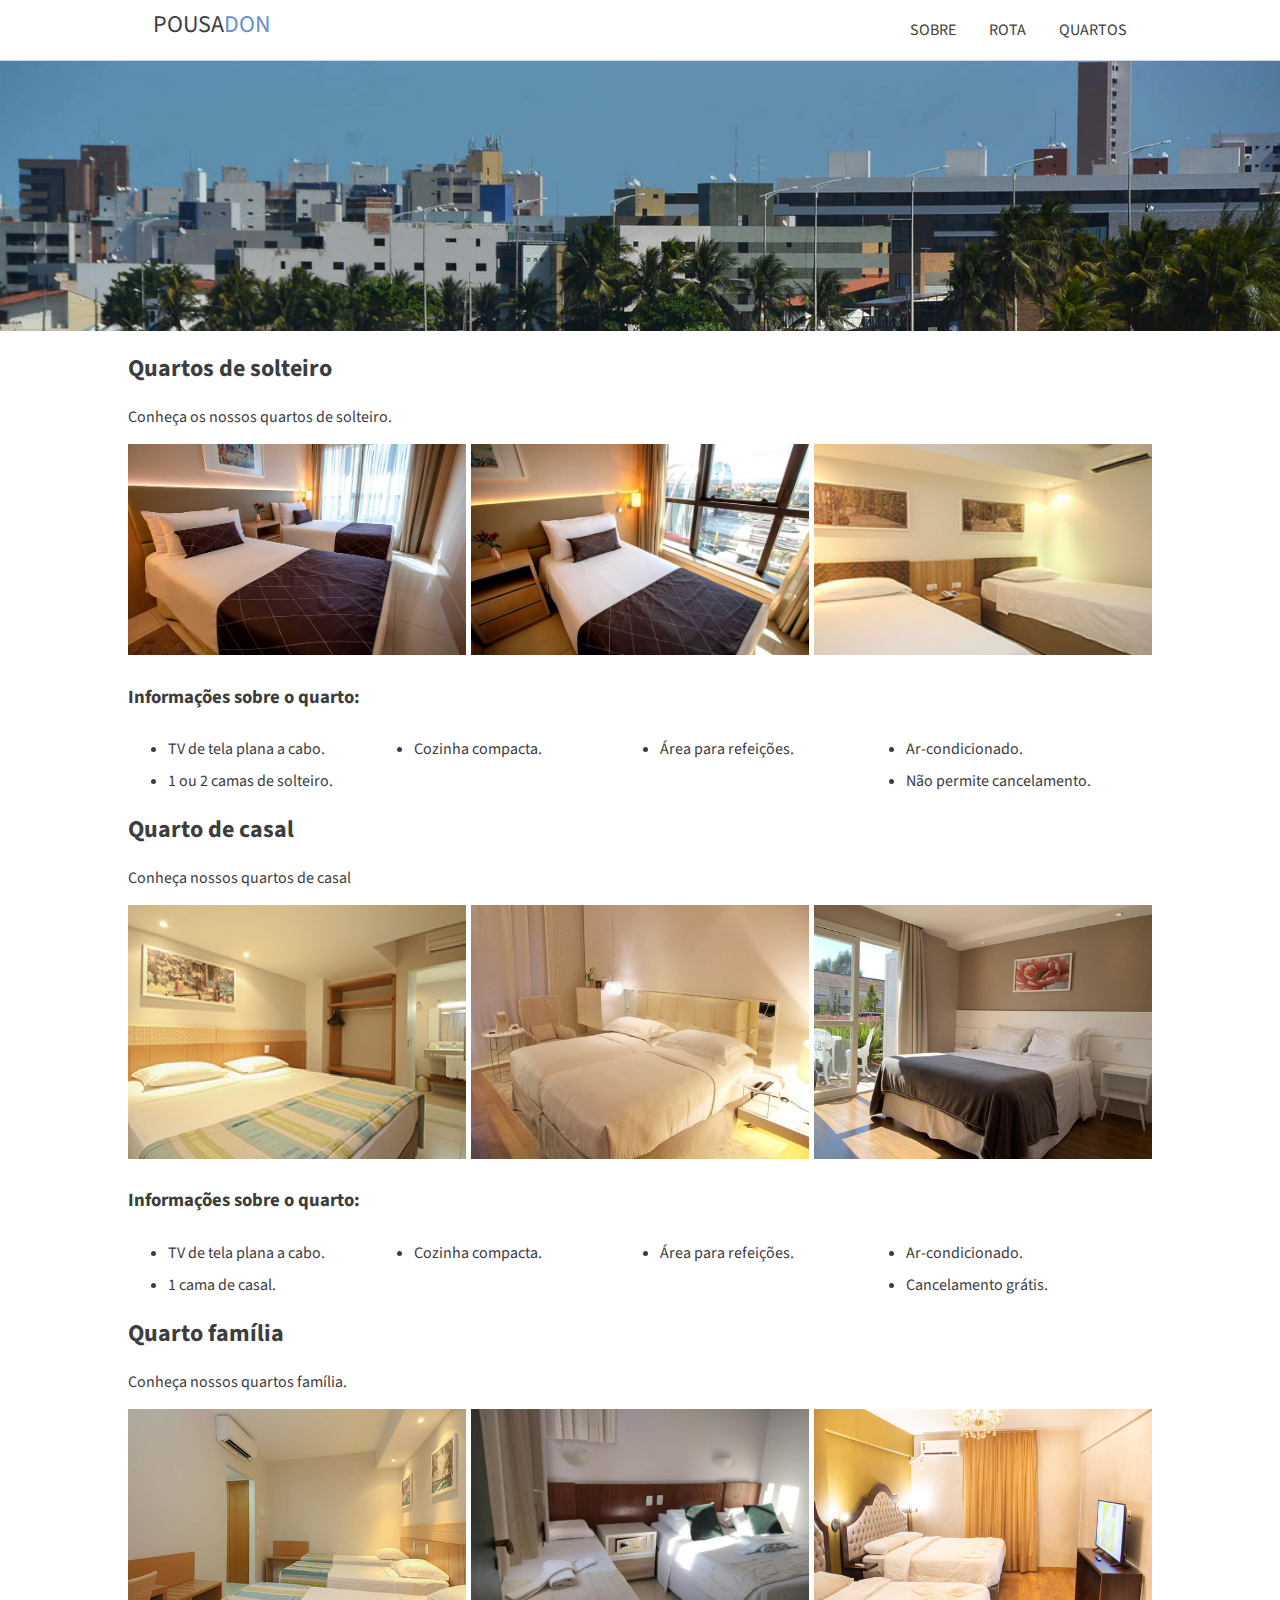
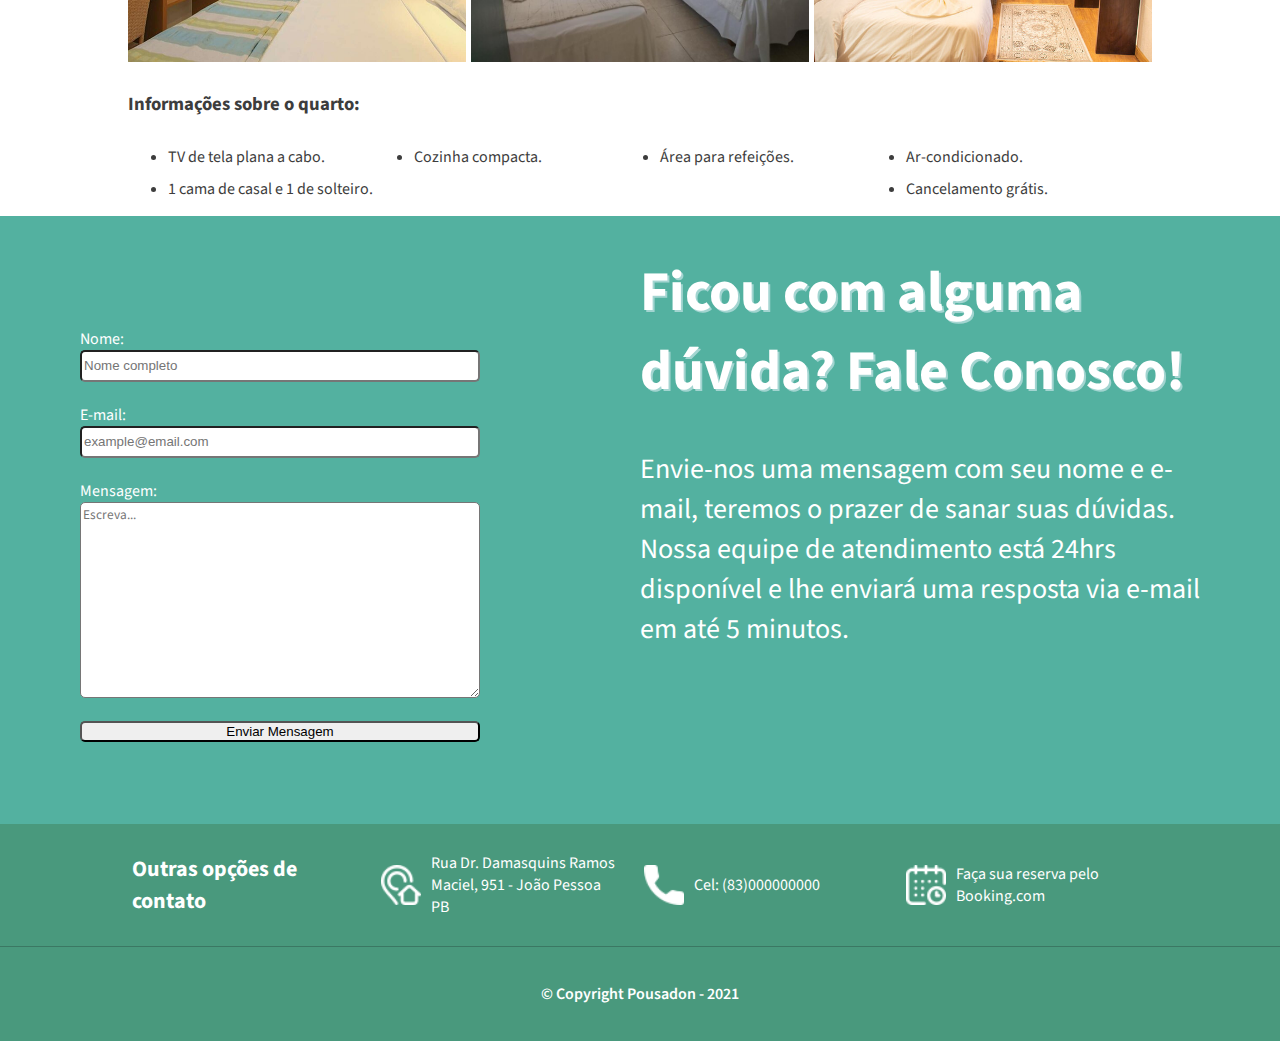
<file: Pousadon/pages/quartos.html>
<!DOCTYPE html>
<html lang="pt-BR">
<head>
  <meta charset="UTF-8">
  <meta name="viewport" content="width=device-width, initial-scale=1.0">
  <title>Pousadon</title>
  <link rel="stylesheet" href="../css/master.css">
  <link rel="stylesheet" href="../css/quartos.css">
  <link rel="preconnect" href="https://fonts.gstatic.com">
  <link rel="stylesheet" href="https://fonts.googleapis.com/icon?family=Material+Icons">
  <link rel="stylesheet" href="../css/slide.css">
  <link rel="stylesheet" href="../css/responsivo.css">
  <link href="https://fonts.googleapis.com/css2?family=Source+Sans+Pro:ital,wght@0,200;0,300;0,400;0,600;0,700;0,900;1,200;1,300;1,400;1,600;1,700;1,900&display=swap" rel="stylesheet">
</head>
<body>
  <header>
    <div class="topo">
      <div class="Container-topo limitador-container">
        <a href="../index.html" class="logo">Pousa<span>Don</span></a>

        <nav>
          <a class="link" href="../index.html#sobre">Sobre</a>
          <a class="link" href="../index.html#rota">Rota</a>
          <a class="link" href="#solteiro">Quartos</a>
        </nav>
      </div>
    </div>
  </header>

  <main>
    <div class="TopperFront titulo-galeria"></div>

    <div id="solteiro" class="limitador-container titulo-box">
      <h2>Quartos de solteiro</h2>

      <p>Conheça os nossos quartos de solteiro.</p>
    </div>

    <div class="quartos limitador-container quartos-galeria">
      <img class="quartos-img" src="../img/quarto-solteiro1.jpg" alt="Quarto de solteiro 1" title="Quarto de solteiro 1">
      <img class="quartos-img" src="../img/quarto-solteiro2.jpg" alt="Quarto de solteiro 2" title="Quarto de solteiro 2">
      <img class="quartos-img" src="../img/quarto-solteiro3.jpg" alt="Quarto de solteiro 3" title="Quarto de solteiro 3">
      <div class="solteiroBGResponsivo"><img src="../img/quarto-solteiro1.jpg" ></div>
    </div>
    

    <div class="limitador-container titulo-box">
      <h3>Informações sobre o quarto:</h3>

      <ul class="quarto-informacoes">
        <li>TV de tela plana a cabo.</li>
        <li>Cozinha compacta.</li>
        <li>Área para refeições.</li>
        <li>Ar-condicionado.</li>
        <li>1 ou 2 camas de solteiro.</li>
        <li>Não permite cancelamento.</li>
      </ul>
    </div>


    <div id="casal" class="limitador-container titulo-box">
      <h2>Quarto de casal</h2>

      <p>Conheça nossos quartos de casal</p>
    </div>

    <div class="quartos limitador-container">
      <img class="quartos-img" src="../img/quarto-casal1.jpg" alt="Quarto de casal 1" title="Quarto de casal 1">
      <img class="quartos-img" src="../img/quarto-casal2.jpg" alt="Quarto de casal 2" title="Quarto de casal 2">
      <img class="quartos-img" src="../img/quarto-casal3.jpg" alt="Quarto de casal 3" title="Quarto de casal 3">
      <div class="casalBGResponsivo"><img src="../img/quarto-casal1.jpg" ></div>
    </div>
    

    <div class="limitador-container titulo-box">
      <h3>Informações sobre o quarto:</h3>

      <ul class="quarto-informacoes">
        <li>TV de tela plana a cabo.</li>
        <li>Cozinha compacta.</li>
        <li>Área para refeições.</li>
        <li>Ar-condicionado.</li>
        <li>1 cama de casal.</li>
        <li>Cancelamento grátis.</li>
      </ul>
    </div>

    <div id="familia" class="limitador-container titulo-box">
      <h2>Quarto família</h2>

      <p>Conheça nossos quartos família.</p>
    </div>

    <div class="quartos limitador-container quartos-galeria">
      <img class="quartos-img" src="../img/quarto-familia1.jpg" alt="Quarto família 1" title="Quarto família 1">
      <img class="quartos-img" src="../img/quarto-familia2.jpg" alt="Quarto família 2" title="Quarto família 2">
      <img class="quartos-img" src="../img/quarto-familia3.jpg" alt="Quarto família 3" title="Quarto família 3">
      <div class="familiaBGResponsivo"><img src="../img/quarto-familia1.jpg" ></div>
    </div>
    

    <div class="limitador-container titulo-box">
      <h3>Informações sobre o quarto:</h3>

      <ul class="quarto-informacoes">
        <li>TV de tela plana a cabo.</li>
        <li>Cozinha compacta.</li>
        <li>Área para refeições.</li>
        <li>Ar-condicionado.</li>
        <li>1 cama de casal e 1 de solteiro.</li>
        <li>Cancelamento grátis.</li>
      </ul>
    </div>

    <div class="bg">
      <div class="faleConosco">
          <div class="form">
              <label for="nome"> Nome: </label>
              <input type="text" id="Nome" name="nome" placeholder="Nome completo">
              <br>
              <label for="email"> E-mail: </label>
              <input type="email" name="email" id="Email" placeholder="example@email.com">
              <br>
              <label for="mensagem"> Mensagem:  </label>
              <textarea name="mensagem" id="mensagem" cols="30" rows="10" placeholder="Escreva..."></textarea>
              <br>
              <a href="#popup1"><input id="button" type="button" value="Enviar Mensagem"></a>
          </div>

          <div class="TextoFale">
              <h1>Ficou com alguma dúvida? Fale Conosco!</h1>
              <p>Envie-nos uma mensagem com seu nome e e-mail, teremos o prazer de sanar suas dúvidas. Nossa equipe de atendimento está 24hrs disponível e lhe enviará uma resposta via e-mail em até 5 minutos. </p>
          </div>

          <div id="popup1" class="overlay">
              <div class="popup">
                  <i class="material-icons">check_circle</i><h2>Mensagem Enviada </h2>
                  <a class="close" href="#faleConosco">&times;</a>
                  <div class="content">
                      Sua mensagem foi enviada, aguarde em seu correio eletrônico a resposta da nossa equipe de atendimento!
                  </div>
              </div>
          </div>
      </div>
    </div>
  </main>

  <footer>
    <div class="vaichegar">
      <p>Outras opções de contato </p>
    </div>
    <div class="contatos limitador-container ">
      
      <div class="footer-info vaisumir">
        <h4>Outras opções de contato</h4>
      </div>

      <a class="footer-info" target="_blank" href="https://goo.gl/maps/6bRTVwiTiPcTHHDd6">
        <img class="footer-icon" src="../img/icones/endereco.png" alt="Ícone endereco" title="Ícone endereco"/>

        <p>Rua Dr. Damasquins Ramos Maciel, 951 - João Pessoa PB</p>
      </a>

      <a class="footer-info" a href="tel:+5583000000">
        <img class="footer-icon https://aldanbr.github.io/Pousadon/" src="../img/icones/telefone.png" alt="Ícone telefone" title="Ícone telefone"/>

        <p>Cel: (83)000000000</p>
      </a>

      <a class="footer-info" target="_blank" href="https://www.booking.com/searchresults.pt-br.html?aid=375635&label=msn-wLZ0m4wRNI00wFHQAaaO3w-79920787059858%3Atikwd-79920803013016%3Aaud-808219487%3Aloc-20%3Aneo%3Amte%3Adec%3Aqsbooking&sid=2a8bb9552ffa8cb4537b80d3c662046f&sb=1&src=searchresults&src_elem=sb&error_url=https%3A%2F%2Fwww.booking.com%2Fsearchresults.pt-br.html%3Faid%3D375635%3Blabel%3Dmsn-wLZ0m4wRNI00wFHQAaaO3w-79920787059858%253Atikwd-79920803013016%253Aaud-808219487%253Aloc-20%253Aneo%253Amte%253Adec%253Aqsbooking%3Bsid%3D2a8bb9552ffa8cb4537b80d3c662046f%3Btmpl%3Dsearchresults%3Bclass_interval%3D1%3Bdest_id%3D-666610%3Bdest_type%3Dcity%3Bdtdisc%3D0%3Binac%3D0%3Bindex_postcard%3D0%3Blabel_click%3Dundef%3Boffset%3D0%3Bpostcard%3D0%3Braw_dest_type%3Dcity%3Broom1%3DA%252CA%3Bsb_price_type%3Dtotal%3Bshw_aparth%3D1%3Bslp_r_match%3D0%3Bsrpvid%3D27c08af8135800df%3Bss_all%3D0%3Bssb%3Dempty%3Bsshis%3D0%3Btop_ufis%3D1%26%3B&ss=Jo%C3%A3o+Pessoa%2C+Para%C3%ADba%2C+Brasil&is_ski_area=&ssne=Rio+de+Janeiro&ssne_untouched=Rio+de+Janeiro&city=-666610&checkin_year=&checkin_month=&checkout_year=&checkout_month=&group_adults=2&group_children=0&no_rooms=1&from_sf=1&ss_raw=Jo%C3%A3o+Pessoa&ac_position=0&ac_langcode=xb&ac_click_type=b&dest_id=-649584&dest_type=city&iata=JPA&place_id_lat=-7.1216&place_id_lon=-34.88203&search_pageview_id=27c08af8135800df&search_selected=true&search_pageview_id=27c08af8135800df&ac_suggestion_list_length=5&ac_suggestion_theme_list_length=0">
        <img class="footer-icon" src="../img/icones/calendario.png" alt="Ícone calendario" title="Ícone calendario"/>

        <p>Faça sua reserva pelo Booking.com</p>
        
      </a>
      
      </div>

      <div class="footer-copyright">
        <p>© Copyright Pousadon - 2021 </p>
      </div>
    </div>
  </footer>
</body>
</html>
</file>
<file: css/slide.css>
@keyframes slideForm{
    0%{background-image: url("../img/slider/praiafoto1.png");
    }

    22%{background-image: url("../img/slider/praiafoto1.png")
    }

    25%{background-image: url("../img/slider/praiafoto2.png")
    }

    46%{background-image: url("../img/slider/praiafoto2.png")
    }

    50%{background-image: url("../img/slider/praiafoto3.png")
    }

    72%{background-image: url("../img/slider/praiafoto3.png")
    }

    75%{background-image: url("../img/slider/praiafoto4.png")
    }

    96%{background-image: url("../img/slider/praiafoto4.png")
    }

    100%{background-image: url("../img/slider/praiafoto1.png")
    }

}

.bg{
    display: flex;
    background-repeat: no-repeat;
    background-size: cover;
    background-position: center;
    animation: slideForm 30s ease 0s infinite alternate none; 
}


@keyframes quartoSolteiro {
    0%{background-image: url("../img/quarto-solteiro1.jpg");
    }

    25%{background-image: url("../img/quarto-solteiro1.jpg");
    }

    28%{background-image: url("../img/quarto-solteiro2.jpg");
    }

    72%{background-image: url("../img/quarto-solteiro2.jpg");
    }

    75%{background-image: url("../img/quarto-solteiro3.jpg");
    }

    100%{background-image: url("../img/quarto-solteiro3.jpg");
    }
    
}


@keyframes quartoCasal {
    0%{background-image: url("../img/quarto-casal1.jpg");
    }

    25%{background-image: url("../img/quarto-casal1.jpg");
    }

    28%{background-image: url("../img/quarto-casal2.jpg");
    }

    72%{background-image: url("../img/quarto-casal2.jpg");
    }

    75%{background-image: url("../img/quarto-casal3.jpg");
    }

    100%{background-image: url("../img/quarto-casal3.jpg");
    }
    
}

@keyframes quartoFamilia {
    0%{background-image: url("../img/quarto-familia1.jpg");
    }

    25%{background-image: url("../img/quarto-familia1.jpg");
    }

    28%{background-image: url("../img/quarto-familia2.jpg");
    }

    72%{background-image: url("../img/quarto-familia2.jpg");
    }

    75%{background-image: url("../img/quarto-familia3.jpg");
    }

    100%{background-image: url("../img/quarto-familia3.jpg");
    }
    
}
</file>
<file: css/master.css>
* { box-sizing: border-box;
}

body {
  margin: 0;
  padding: 0;
  color: #3d3d3d;
  font-family: 'Source Sans Pro', sans-serif;
  background-color: #fff;
  width: 100%;
}

.topo{
    /* position: fixed;*/          /* <----Não sei se deixo ou não */
    width: 100%;
    background-color: #fff;
    border-bottom: 1px solid #d5d5d5;

}

.topo .Container-topo{
    max-width: 1024px;
    display: flex;
    align-items: center;
    justify-content: space-between;
    width: 100%;
    height: 60px;
    padding: 0 10px;
    margin: 0 auto;

}

.logo {
    margin: 0 40px 0 0;
    font-size: 24px;
    text-decoration: none;
    color: #3d3d3d;
}

.topo a {
    text-transform: uppercase;
    line-height: 18px;
    text-decoration: none;
    padding: 0px 15px 10px 15px;
    color: #3d3d3d
}

.topo a:hover {
  border-bottom: 3px solid #6592c9;
}

.logo span {
    color: #6592c9;
}

.TopperFront{
    /* background-color: black; */
    background-image: url('../img/img-fundo.jpg');
    background-repeat: no-repeat;
    background-size: cover;
    height: 100vh;
    display: flex;
    justify-content: center;
    align-items: center;
}

.TopperFront-descricao{
    color: #fff;
    font-size: 28px;
    background-color: #0a9077b3;
    border: 1px solid;
    padding: 0 20px;
    border-radius: 4px;
    text-align: center;
}

.quartos {
    display: flex;
    justify-content: space-between;
}
  
.quarto {
    margin-right: 30px;
    padding-bottom: 20px;
    border-bottom: 2px solid #00836a;
    text-decoration: none;
    color: #3d3d3d;
}
  
.quarto:last-child {
    margin-right: 0px;
}

.limitador-container {
    max-width: 1024px;
    margin: 0 auto;
}

.titulo-setor {
    text-align: center;
    margin-bottom: 50px;
    padding-top: 50px;
}
  
.titulo-setor h2{
    font-size: 32px;
    font-weight: 500;
    text-transform: uppercase;
}
  
img {
    width: 100%;
}

.quarto p {
    font-size: 20px;
    font-weight: 600;
    text-transform: uppercase;
    text-align: center;
    margin-top: 15px;
}

.Miniaturas {
    display: flex;
    flex-wrap: wrap;
    justify-content: space-between;
    padding-bottom: 50px;
}

.descricao {
    display: flex;
    width: 45%;
    margin: 0 10px;
    align-items: center;
    justify-content: space-between;
}

.miniatura-img {
    width: 100px;
    height: 113px;
    object-fit: cover;
    margin-left:10px;
}

.form{
    width: 25rem;
    
}
.form a{
    text-decoration: none;
    text-align: center;

}
#button{
    display: inline;
    width: 100%;
    
    
}
div textarea{
    font-family: 'Source Sans Pro', sans-serif;
}

div input, textarea{
    border-radius: 5px;
    display: flex;
    text-decoration: none;
    /* flex-grow: 1; */
    
}

#Nome, #Email{
    height: 2rem;
}

div.faleConosco{
    color: #ffff;
    display:flex;
    width: 100%;
    height: 38rem;
    background-color: #0a9077b3;
    justify-content: space-around;
}

div.form{
    display: flex;
    flex-direction: column;
    margin-top: 7rem;
}

div.TextoFale{
    width:35rem;
    color: #fff;
    font-size: 28px;
}

div.TextoFale h1{
    text-shadow: 2px 2px rgba(240, 248, 255, 0.514);
}

.overlay {
    position: fixed;
    top: 0;
    bottom: 0;
    left: 0;
    right: 0;
    background: rgba(0, 0, 0, 0.7);
    transition: opacity 500ms;
    visibility: hidden;
    opacity: 0;
    display: flex;
    justify-content: center;
    align-content: center;
    align-items: center;
}

.overlay:target {
    visibility: visible;
    opacity: 1;
}
  
.popup {
    padding: 20px;
    background: #fff;
    border-radius: 5px;
    width: 30%;
    position: relative;
    display: flex;
    color: #333;
    font-family: Tahoma, Arial, sans-serif;
    flex-wrap: wrap;
    justify-content: center;
}

.popup i{
      display: flex;
      align-self: center;
      color: #06D85F;
      font-size: xx-large;
      margin-right: 1rem;

}
.popup .close {
    position: absolute;
    top: 7px;
    right: 15px;
    transition: all 200ms;
    font-size: 30px;
    font-weight: bold;
    text-decoration: none;
    color: #333;
}
.popup .close:hover {
    color: #06D85F;
}
.popup .content {
    max-height: 30%;
    overflow: auto;
}

/* footer */
.footer-copyright {
    text-align: center;
    padding: 20px;
    border-top: 1px solid #3b7863;
    color: #fff;
    font-weight: 600;
    width: 100%;
}

.vaichegar {
    display: none;
}
  
footer {
    background-color: #49997d;
    color:#fff;
}
  
footer h4 {
    font-size: 22px;
    margin-left: .2em;
}
  
.contatos {
    display: flex;
    flex-wrap: wrap;
    justify-content: space-between;
}
  
.footer-info {
    width: 23%;
    display: flex;
    align-items: center;
}
  
footer a{
    margin-right: 10px;
    color: #fff;
    text-decoration: none;
}
  
.footer-icon {
    width: 40px;
    height: 40px;
    margin-right: 10px;
}
</file>
<file: css/responsivo.css>
@media all and (max-width: 1024px){
    .form{
        width: 25rem;
        margin: 0 3rem;
    }
    
    div.TextoFale{
        font-size: 25px;
        
    }

    .popup{
        width: 40%;
        
    }

}

@media all and (max-width: 768px){
    div.faleConosco{
        flex-direction: column;
        height: 45rem;
        justify-content: center;
        align-items: center;
    }

    div.form{
        margin-top: 2rem;
        width: 25rem;
        order: 1;
    }

    textarea{
        height: 7rem;
        
    }

    div.TextoFale{
        text-align:center;
        font-size: 23px;   
    }

    .popup{
        width: 45%;
    }

    .vaisumir{
        display:none;
    }

    .vaichegar {
        display: flex;
        text-align: center;
        justify-content: center;
        padding: 0px;
        border-top: 1px solid #3b7863;
        border-bottom: 1px solid #3b7863;
        color: #fff;
        font-weight: 600;
        width: 100%;
        background-color: #49997d;
        margin: 0;
        font-size: 22px;
    }

    .footer-info{
        flex-direction: column;
        justify-content: center;
    }
    .contatos {
        justify-content: space-around;
    }
}

@media all and (max-width: 548px){
    div.TextoFale{
        width: 75%;          
        font-size: 20px;
              
    }

    div.form{
        margin-top: .2rem;
        width: 80%;
        order: 1;
    }

    .Topo nav {
        font-size: 13px;

    }

    .popup{
        width: 60%;
    }

    .descricao {
        display: flex;
        width: 100%;
        margin: 0 10px;
        align-items: center;
        /* justify-content: center; */
        flex-direction: column;
        text-align: center;
    }

    .miniatura-img {
        width: 80%;
    }



}

@media all and (max-width: 458px){
    .topo nav a {
        padding: 0px 2px 10px 2px;
            
    }

    .topo .Container-topo {
        padding: 0;
        
    }

    .popup{
        width: 75%;
    }

    div.faleConosco{
        height: 45rem;
    }

    .footer-info{
        flex-direction: row;
        width:75%
    }

    .gambiarradoCapeta{
        margin-right: 28%;

    }

    .contatos{
        flex-direction: column;
        align-content: center;
        text-align: center;
    }

    .contatos p {
        display: flex;
        flex-grow: 1;
    }


}

@media all and (max-width: 360px) {

    .popup{
        width: 95%;
    }

    div.faleConosco{
        flex-direction: column;
        height: 50rem;
        justify-content: center;
        align-items: center;
    }
        
    div.form{
        margin-top: .2rem;
        width: 75%;
        order: 1;
    }

    .Topo .Container-topo{
        padding: 0;
    }


    /* pagina de quartos */

    .quartos-img{
        display: none;
    }

    @import "slide.css";

    .solteiroBGResponsivo{
        
        display: flex;
        flex-grow: 1;
        background-repeat: no-repeat;
        background-size: cover;
        background-position: center;
        animation:  quartoSolteiro 10s ease 0s infinite alternate none; 
    }

    .solteiroBGResponsivo img{
        visibility: hidden;
    }

    .casalBGResponsivo{
        display: flex;
        flex-grow: 1;
        background-repeat: no-repeat;
        background-size: cover;
        background-position: center;
        animation:  quartoCasal 20s ease 0s infinite alternate none; 
    }

    .casalBGResponsivo img{
        visibility: hidden;
    }

    .familiaBGResponsivo{
        display: flex;
        flex-grow: 1;
        background-repeat: no-repeat;
        background-size: cover;
        background-position: center;
        animation:  quartoFamilia 30s ease 0s infinite alternate none; 
    }

    .familiaBGResponsivo img{
        visibility: hidden;
    }

    .titulo-box{
        text-align:center;

    }

    .titulo-box ul{
        display: flex;
        flex-wrap: wrap;
        justify-content: center;
        list-style: none;
        padding: 0;
        font-size: 12px;
        

    }

    .titulo-box ul li{
        text-align: center;
        

    }


}
</file>
<file: Pousadon/css/slide.css>
@keyframes slideForm{
    0%{background-image: url("../img/slider/praiafoto1.png");
    }

    22%{background-image: url("../img/slider/praiafoto1.png")
    }

    25%{background-image: url("../img/slider/praiafoto2.png")
    }

    46%{background-image: url("../img/slider/praiafoto2.png")
    }

    50%{background-image: url("../img/slider/praiafoto3.png")
    }

    72%{background-image: url("../img/slider/praiafoto3.png")
    }

    75%{background-image: url("../img/slider/praiafoto4.png")
    }

    96%{background-image: url("../img/slider/praiafoto4.png")
    }

    100%{background-image: url("../img/slider/praiafoto1.png")
    }

}

.bg{
    display: flex;
    background-repeat: no-repeat;
    background-size: cover;
    background-position: center;
    animation: slideForm 30s ease 0s infinite alternate none; 
}


@keyframes quartoSolteiro {
    0%{background-image: url("../img/quarto-solteiro1.jpg");
    }

    25%{background-image: url("../img/quarto-solteiro1.jpg");
    }

    28%{background-image: url("../img/quarto-solteiro2.jpg");
    }

    72%{background-image: url("../img/quarto-solteiro2.jpg");
    }

    75%{background-image: url("../img/quarto-solteiro3.jpg");
    }

    100%{background-image: url("../img/quarto-solteiro3.jpg");
    }
    
}


@keyframes quartoCasal {
    0%{background-image: url("../img/quarto-casal1.jpg");
    }

    25%{background-image: url("../img/quarto-casal1.jpg");
    }

    28%{background-image: url("../img/quarto-casal2.jpg");
    }

    72%{background-image: url("../img/quarto-casal2.jpg");
    }

    75%{background-image: url("../img/quarto-casal3.jpg");
    }

    100%{background-image: url("../img/quarto-casal3.jpg");
    }
    
}

@keyframes quartoFamilia {
    0%{background-image: url("../img/quarto-familia1.jpg");
    }

    25%{background-image: url("../img/quarto-familia1.jpg");
    }

    28%{background-image: url("../img/quarto-familia2.jpg");
    }

    72%{background-image: url("../img/quarto-familia2.jpg");
    }

    75%{background-image: url("../img/quarto-familia3.jpg");
    }

    100%{background-image: url("../img/quarto-familia3.jpg");
    }
    
}
</file>
<file: Pousadon/css/master.css>
* { box-sizing: border-box;
}

body {
  margin: 0;
  padding: 0;
  color: #3d3d3d;
  font-family: 'Source Sans Pro', sans-serif;
  background-color: #fff;
  width: 100%;
}

.topo{
    /* position: fixed;*/          /* <----Não sei se deixo ou não */
    width: 100%;
    background-color: #fff;
    border-bottom: 1px solid #d5d5d5;

}

.topo .Container-topo{
    max-width: 1024px;
    display: flex;
    align-items: center;
    justify-content: space-between;
    width: 100%;
    height: 60px;
    padding: 0 10px;
    margin: 0 auto;

}

.logo {
    margin: 0 40px 0 0;
    font-size: 24px;
    text-decoration: none;
    color: #3d3d3d;
}

.topo a {
    text-transform: uppercase;
    line-height: 18px;
    text-decoration: none;
    padding: 0px 15px 10px 15px;
    color: #3d3d3d
}

.topo a:hover {
  border-bottom: 3px solid #6592c9;
}

.logo span {
    color: #6592c9;
}

.TopperFront{
    /* background-color: black; */
    background-image: url('../img/img-fundo.jpg');
    background-repeat: no-repeat;
    background-size: cover;
    height: 100vh;
    display: flex;
    justify-content: center;
    align-items: center;
}

.TopperFront-descricao{
    color: #fff;
    font-size: 28px;
    background-color: #0a9077b3;
    border: 1px solid;
    padding: 0 20px;
    border-radius: 4px;
    text-align: center;
}

.quartos {
    display: flex;
    justify-content: space-between;
}
  
.quarto {
    margin-right: 30px;
    padding-bottom: 20px;
    border-bottom: 2px solid #00836a;
    text-decoration: none;
    color: #3d3d3d;
}
  
.quarto:last-child {
    margin-right: 0px;
}

.limitador-container {
    max-width: 1024px;
    margin: 0 auto;
}

.titulo-setor {
    text-align: center;
    margin-bottom: 50px;
    padding-top: 50px;
}
  
.titulo-setor h2{
    font-size: 32px;
    font-weight: 500;
    text-transform: uppercase;
}
  
img {
    width: 100%;
}

.quarto p {
    font-size: 20px;
    font-weight: 600;
    text-transform: uppercase;
    text-align: center;
    margin-top: 15px;
}

.Miniaturas {
    display: flex;
    flex-wrap: wrap;
    justify-content: space-between;
    padding-bottom: 50px;
}

.descricao {
    display: flex;
    width: 45%;
    margin: 0 10px;
    align-items: center;
    justify-content: space-between;
}

.miniatura-img {
    width: 100px;
    height: 113px;
    object-fit: cover;
    margin-left:10px;
}

.form{
    width: 25rem;
    
}
.form a{
    text-decoration: none;
    text-align: center;

}
#button{
    display: inline;
    width: 100%;
    
    
}
div textarea{
    font-family: 'Source Sans Pro', sans-serif;
}

div input, textarea{
    border-radius: 5px;
    display: flex;
    text-decoration: none;
    /* flex-grow: 1; */
    
}

#Nome, #Email{
    height: 2rem;
}

div.faleConosco{
    color: #ffff;
    display:flex;
    width: 100%;
    height: 38rem;
    background-color: #0a9077b3;
    justify-content: space-around;
}

div.form{
    display: flex;
    flex-direction: column;
    margin-top: 7rem;
}

div.TextoFale{
    width:35rem;
    color: #fff;
    font-size: 28px;
}

div.TextoFale h1{
    text-shadow: 2px 2px rgba(240, 248, 255, 0.514);
}

.overlay {
    position: fixed;
    top: 0;
    bottom: 0;
    left: 0;
    right: 0;
    background: rgba(0, 0, 0, 0.7);
    transition: opacity 500ms;
    visibility: hidden;
    opacity: 0;
    display: flex;
    justify-content: center;
    align-content: center;
    align-items: center;
}

.overlay:target {
    visibility: visible;
    opacity: 1;
}
  
.popup {
    padding: 20px;
    background: #fff;
    border-radius: 5px;
    width: 30%;
    position: relative;
    display: flex;
    color: #333;
    font-family: Tahoma, Arial, sans-serif;
    flex-wrap: wrap;
    justify-content: center;
}

.popup i{
      display: flex;
      align-self: center;
      color: #06D85F;
      font-size: xx-large;
      margin-right: 1rem;

}
.popup .close {
    position: absolute;
    top: 7px;
    right: 15px;
    transition: all 200ms;
    font-size: 30px;
    font-weight: bold;
    text-decoration: none;
    color: #333;
}
.popup .close:hover {
    color: #06D85F;
}
.popup .content {
    max-height: 30%;
    overflow: auto;
}

/* footer */
.footer-copyright {
    text-align: center;
    padding: 20px;
    border-top: 1px solid #3b7863;
    color: #fff;
    font-weight: 600;
    width: 100%;
}

.vaichegar {
    display: none;
}
  
footer {
    background-color: #49997d;
    color:#fff;
}
  
footer h4 {
    font-size: 22px;
    margin-left: .2em;
}
  
.contatos {
    display: flex;
    flex-wrap: wrap;
    justify-content: space-between;
}
  
.footer-info {
    width: 23%;
    display: flex;
    align-items: center;
}
  
footer a{
    margin-right: 10px;
    color: #fff;
    text-decoration: none;
}
  
.footer-icon {
    width: 40px;
    height: 40px;
    margin-right: 10px;
}
</file>
<file: Pousadon/css/responsivo.css>
@media all and (max-width: 1024px){
    .form{
        width: 25rem;
        margin: 0 3rem;
    }
    
    div.TextoFale{
        font-size: 25px;
        
    }

    .popup{
        width: 40%;
        
    }

}

@media all and (max-width: 768px){
    div.faleConosco{
        flex-direction: column;
        height: 45rem;
        justify-content: center;
        align-items: center;
    }

    div.form{
        margin-top: 2rem;
        width: 25rem;
        order: 1;
    }

    textarea{
        height: 7rem;
        
    }

    div.TextoFale{
        text-align:center;
        font-size: 23px;   
    }

    .popup{
        width: 45%;
    }

    .vaisumir{
        display:none;
    }

    .vaichegar {
        display: flex;
        text-align: center;
        justify-content: center;
        padding: 0px;
        border-top: 1px solid #3b7863;
        border-bottom: 1px solid #3b7863;
        color: #fff;
        font-weight: 600;
        width: 100%;
        background-color: #49997d;
        margin: 0;
        font-size: 22px;
    }

    .footer-info{
        flex-direction: column;
        justify-content: center;
    }
    .contatos {
        justify-content: space-around;
    }
}

@media all and (max-width: 548px){
    div.TextoFale{
        width: 75%;          
        font-size: 20px;
              
    }

    div.form{
        margin-top: .2rem;
        width: 80%;
        order: 1;
    }

    .Topo nav {
        font-size: 13px;

    }

    .popup{
        width: 60%;
    }

    .descricao {
        display: flex;
        width: 100%;
        margin: 0 10px;
        align-items: center;
        /* justify-content: center; */
        flex-direction: column;
        text-align: center;
    }

    .miniatura-img {
        width: 80%;
    }



}

@media all and (max-width: 458px){
    .topo nav a {
        padding: 0px 2px 10px 2px;
            
    }

    .topo .Container-topo {
        padding: 0;
        
    }

    .popup{
        width: 75%;
    }

    div.faleConosco{
        height: 45rem;
    }

    .footer-info{
        flex-direction: row;
        width:75%
    }

    .gambiarradoCapeta{
        margin-right: 28%;

    }

    .contatos{
        flex-direction: column;
        align-content: center;
        text-align: center;
    }

    .contatos p {
        display: flex;
        flex-grow: 1;
    }


}

@media all and (max-width: 360px) {

    .popup{
        width: 95%;
    }

    div.faleConosco{
        flex-direction: column;
        height: 50rem;
        justify-content: center;
        align-items: center;
    }
        
    div.form{
        margin-top: .2rem;
        width: 75%;
        order: 1;
    }

    .Topo .Container-topo{
        padding: 0;
    }


    /* pagina de quartos */

    .quartos-img{
        display: none;
    }

    @import "slide.css";

    .solteiroBGResponsivo{
        
        display: flex;
        flex-grow: 1;
        background-repeat: no-repeat;
        background-size: cover;
        background-position: center;
        animation:  quartoSolteiro 10s ease 0s infinite alternate none; 
    }

    .solteiroBGResponsivo img{
        visibility: hidden;
    }

    .casalBGResponsivo{
        display: flex;
        flex-grow: 1;
        background-repeat: no-repeat;
        background-size: cover;
        background-position: center;
        animation:  quartoCasal 20s ease 0s infinite alternate none; 
    }

    .casalBGResponsivo img{
        visibility: hidden;
    }

    .familiaBGResponsivo{
        display: flex;
        flex-grow: 1;
        background-repeat: no-repeat;
        background-size: cover;
        background-position: center;
        animation:  quartoFamilia 30s ease 0s infinite alternate none; 
    }

    .familiaBGResponsivo img{
        visibility: hidden;
    }

    .titulo-box{
        text-align:center;

    }

    .titulo-box ul{
        display: flex;
        flex-wrap: wrap;
        justify-content: center;
        list-style: none;
        padding: 0;
        font-size: 12px;
        

    }

    .titulo-box ul li{
        text-align: center;
        

    }


}
</file>
<file: css/quartos.css>
.titulo-galeria {
    height: 30vh;
  }
  
  .quartos-img{
    width: 33%;
    padding-bottom: 10px;
  }
  
  .quarto-informacoes {
    display: flex;
    justify-content: space-between;
    flex-wrap: wrap;
  }
  
  .quarto-informacoes li {
    width: 25%;
    text-align: left;
    margin-top: 10px;
  }

  .Topperfront{
      background-position: 50%;
  }

  .solteiroBGResponsivo, .casalBGResponsivo, .familiaBGResponsivo{
    display:none;
    
  }
</file>
<file: Pousadon/css/quartos.css>
.titulo-galeria {
    height: 30vh;
  }
  
  .quartos-img{
    width: 33%;
    padding-bottom: 10px;
  }
  
  .quarto-informacoes {
    display: flex;
    justify-content: space-between;
    flex-wrap: wrap;
  }
  
  .quarto-informacoes li {
    width: 25%;
    text-align: left;
    margin-top: 10px;
  }

  .Topperfront{
      background-position: 50%;
  }

  .solteiroBGResponsivo, .casalBGResponsivo, .familiaBGResponsivo{
    display:none;
    
  }
</file>
